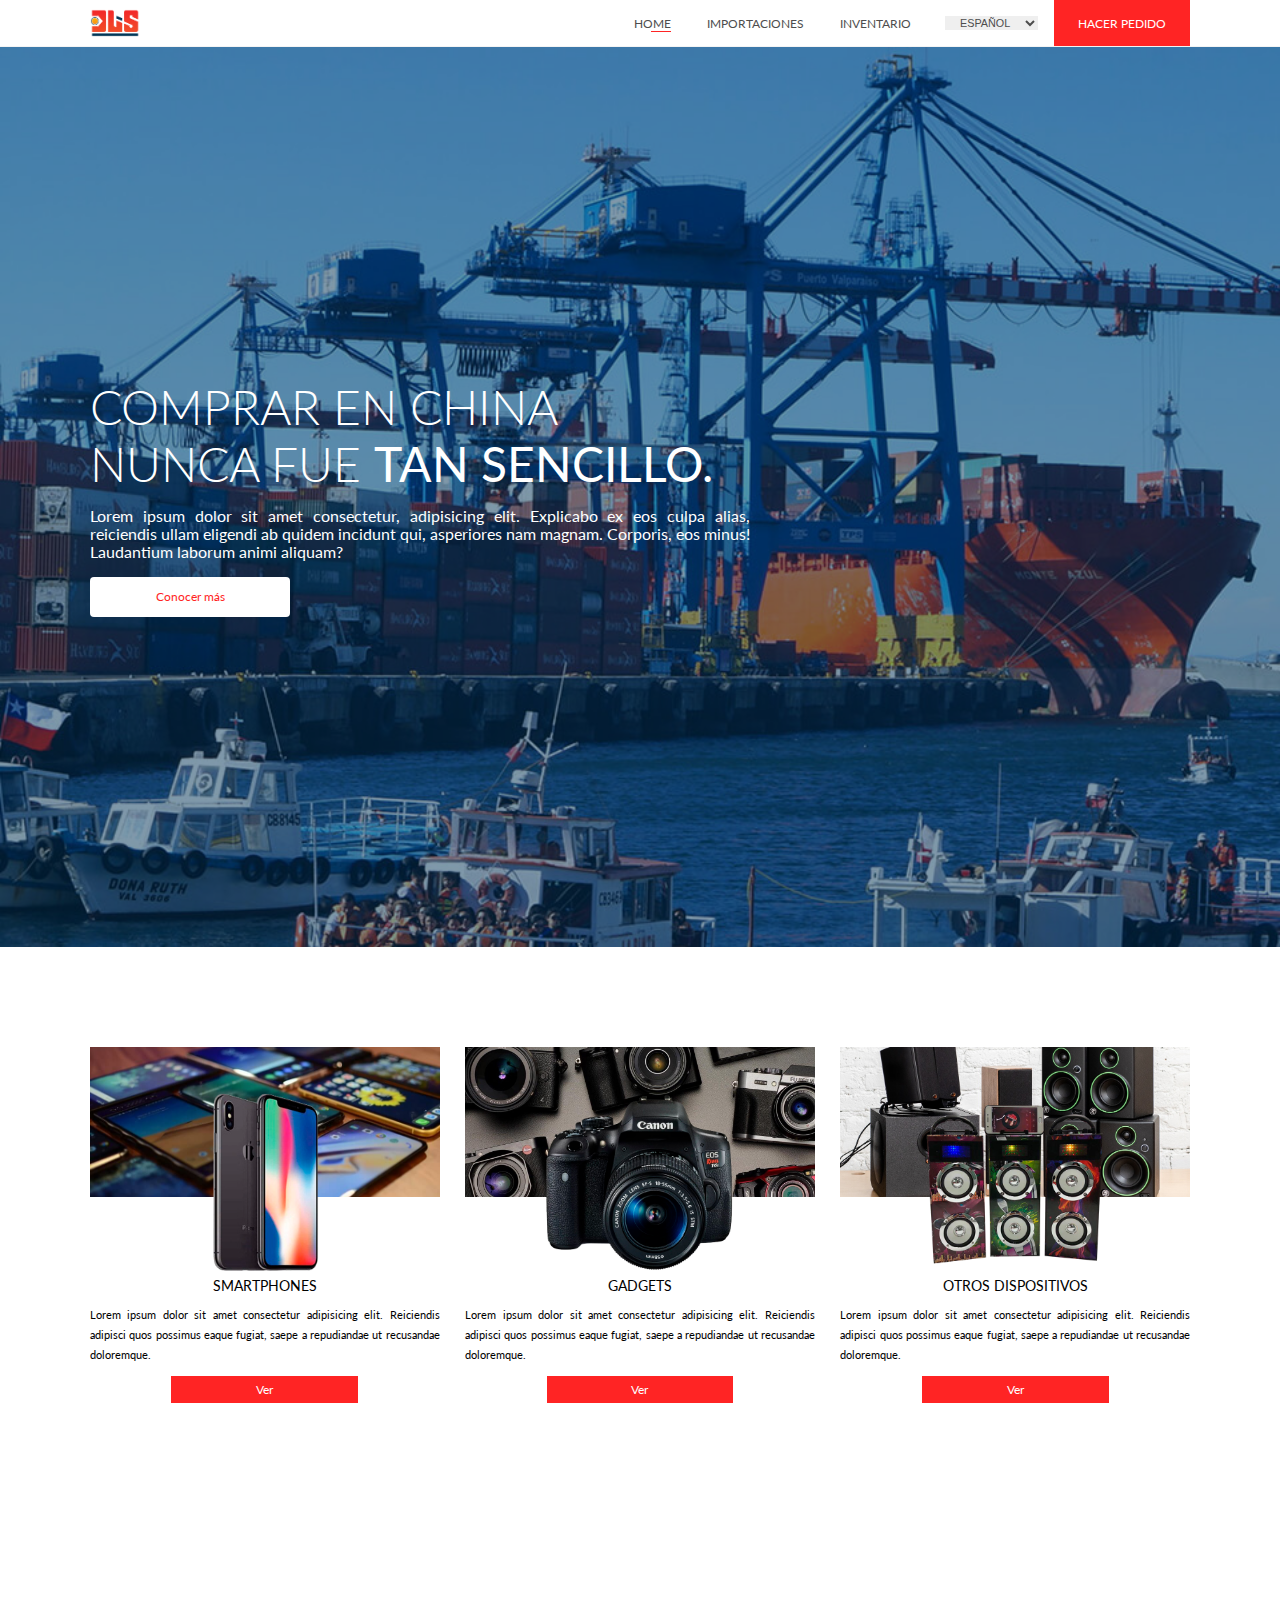
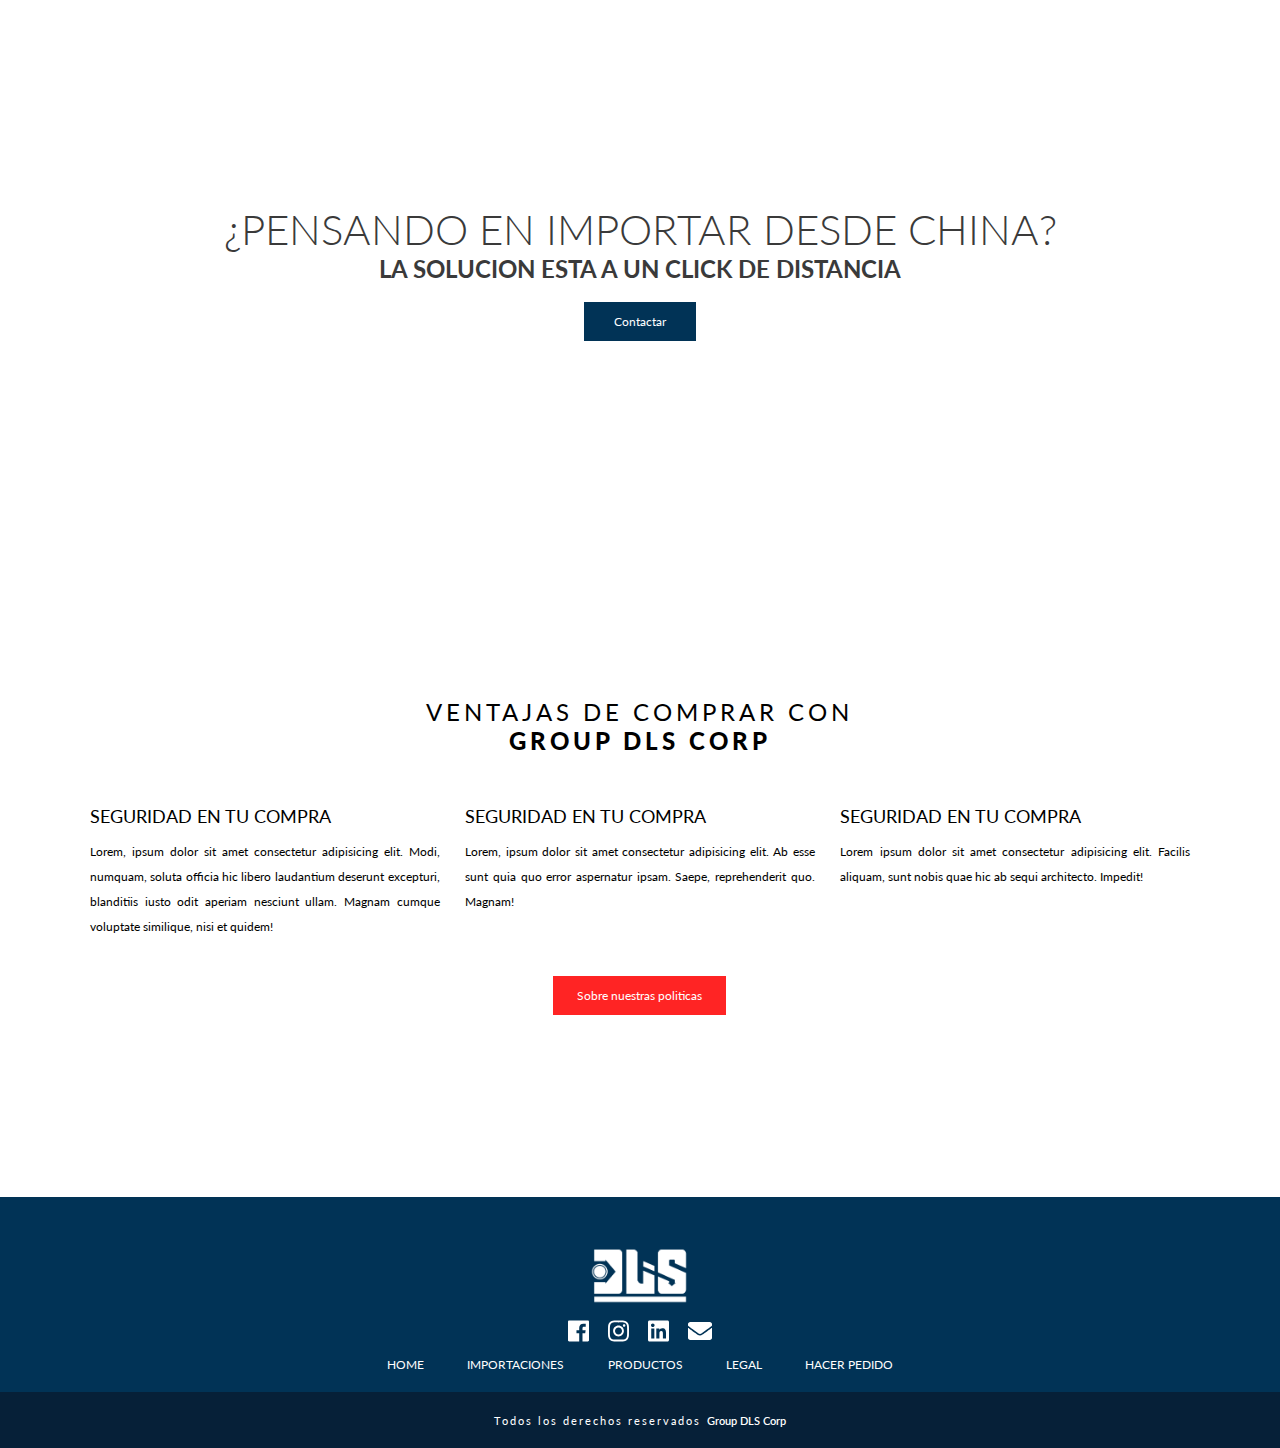
<file: index.html>
<!DOCTYPE html>
<html lang="es">
  <head>
    <meta charset="UTF-8"/>
    <meta name="viewport" content="width=device-width, initial-scale=1.0"/>
    <meta http-equiv="X-UA-Compatible" content="ie=edge"/>
    <link rel="stylesheet" href="css/style.css"/>
    <title>Group Dls Corp</title>
  </head>
  <body>
    <header>
      <div class="container">
        <div class="spc_header">
          <div class="logo"><a href="index.html"><img src="image/logo_dls_03.png" alt=""/></a></div>
          <div class="spc_menu">
            <div class="contrl_resnpnns">
              <div class="btn_responsiv active"><i class="fas fa-bars"></i></div>
              <div class="btn_close_menu_responssv"><i class="fas fa-times"></i></div>
            </div>
            <div class="menu"><a class="nrml active" href="index.html">home</a><a class="nrml" href="importaciones.html">importaciones</a><a class="nrml" href="productos.html">Inventario</a>
              <select>
                <option>Español</option>
                <option>Ingles</option>
              </select><a class="cll" href="pedido.html">hacer pedido</a>
            </div>
          </div>
        </div>
      </div>
    </header>
    <div class="spc_indxx">
      <div class="box_sliddrrr">
        <div class="slider">
          <div class="content_slider">
            <div class="container">
              <div class="titt">
                Comprar en China  <br>nunca fue <strong> tan sencillo. </strong></div>
              <div class="prev_txt">
                <p>Lorem ipsum dolor sit amet consectetur, adipisicing elit. Explicabo ex eos culpa alias, reiciendis ullam eligendi ab quidem incidunt qui, asperiores nam magnam. Corporis, eos minus! Laudantium laborum animi aliquam?</p>
              </div><a class="call_to_action_slider" href="#">Conocer más</a>
            </div>
          </div>
          <div class="imgg_sldrrr"><img src="image/gallery/china.jpg" alt=""/></div>
        </div>
        <div class="slider">
          <div class="content_slider">
            <div class="container">
              <div class="titt">
                Comprar en USA  <br>a un simple <strong> click </strong> de distancia.</div>
              <div class="prev_txt">
                <p>Lorem ipsum dolor sit amet consectetur, adipisicing elit. Explicabo ex eos culpa alias, reiciendis ullam eligendi ab quidem incidunt qui, asperiores nam magnam. Corporis, eos minus! Laudantium laborum animi aliquam?</p>
              </div><a class="call_to_action_slider" href="#">Conocer más</a>
            </div>
          </div>
          <div class="imgg_sldrrr"><img src="image/gallery/usa.jpg" alt=""/></div>
        </div>
        <div class="slider">
          <div class="content_slider">
            <div class="container">
              <div class="titt">Cobertura logística completa</div>
              <div class="prev_txt">
                <p>Lorem ipsum dolor sit amet consectetur, adipisicing elit. Explicabo ex eos culpa alias, reiciendis ullam eligendi ab quidem incidunt qui, asperiores nam magnam. Corporis, eos minus! Laudantium laborum animi aliquam?</p>
              </div><a class="call_to_action_slider" href="#">Conocer más</a>
            </div>
          </div>
          <div class="imgg_sldrrr"><img src="image/gallery/logistica.jpg" alt=""/></div>
        </div>
        <div class="slider">
          <div class="content_slider">
            <div class="container">
              <div class="titt">
                since 2011  <br><strong> 8 años de trayectoria </strong> nos respaldan</div>
              <div class="prev_txt">
                <p>Lorem ipsum dolor sit amet consectetur, adipisicing elit. Explicabo ex eos culpa alias, reiciendis ullam eligendi ab quidem incidunt qui, asperiores nam magnam. Corporis, eos minus! Laudantium laborum animi aliquam?</p>
              </div><a class="call_to_action_slider" href="#">Conocer más</a>
            </div>
          </div>
          <div class="imgg_sldrrr"><img src="image/gallery/trayectoria.jpg" alt=""/></div>
        </div>
      </div>
    </div>
    <section class="spc_catgg">
      <div class="container">
        <div class="sp_categorias">
          <div class="box_categoria">
            <div class="cntrl_immg">
              <div class="bg_categg"><img src="image/gallery/smartphones.jpg" alt=""/></div>
              <div class="prd_catg"><img src="image/gallery/smartphone.png" alt=""/></div>
            </div>
            <div class="contttn_catg">
              <div class="tiitt_ctg">Smartphones</div>
              <p>Lorem ipsum dolor sit amet consectetur adipisicing elit. Reiciendis adipisci quos possimus eaque fugiat, saepe a repudiandae ut recusandae doloremque.</p><a href="#">Ver</a>
            </div>
          </div>
          <div class="box_categoria">
            <div class="cntrl_immg">
              <div class="bg_categg"><img src="image/gallery/gadgets.jpg" alt=""/></div>
              <div class="prd_catg"><img src="image/gallery/camara.png" alt=""/></div>
            </div>
            <div class="contttn_catg">
              <div class="tiitt_ctg">Gadgets</div>
              <p>Lorem ipsum dolor sit amet consectetur adipisicing elit. Reiciendis adipisci quos possimus eaque fugiat, saepe a repudiandae ut recusandae doloremque.</p><a href="#">Ver</a>
            </div>
          </div>
          <div class="box_categoria">
            <div class="cntrl_immg">
              <div class="bg_categg"><img src="image/gallery/otros.jpg" alt=""/></div>
              <div class="prd_catg"><img src="image/gallery/speaker.png" alt=""/></div>
            </div>
            <div class="contttn_catg">
              <div class="tiitt_ctg">Otros Dispositivos</div>
              <p>Lorem ipsum dolor sit amet consectetur adipisicing elit. Reiciendis adipisci quos possimus eaque fugiat, saepe a repudiandae ut recusandae doloremque.</p><a href="#">Ver</a>
            </div>
          </div>
        </div>
      </div>
    </section>
    <section class="pallx">
      <div class="tiit_pllx">¿Pensando en importar desde china?</div>
      <h3>la solucion esta a un click de distancia</h3><a href="#">Contactar</a>
    </section>
    <section class="ventjss">
      <div class="container">
        <div class="spc_ventajas"> 
          <div class="tiit_ventajas">Ventajas de comprar con <span>Group dls corp</span></div>
          <div class="col_ventajas">
            <div class="sub_ttl_vntjs">Seguridad en tu compra</div>
            <p>Lorem, ipsum dolor sit amet consectetur adipisicing elit. Modi, numquam, soluta officia hic libero laudantium deserunt excepturi, blanditiis iusto odit aperiam nesciunt ullam. Magnam cumque voluptate similique, nisi et quidem!</p>
          </div>
          <div class="col_ventajas">
            <div class="sub_ttl_vntjs">Seguridad en tu compra</div>
            <p>Lorem, ipsum dolor sit amet consectetur adipisicing elit. Ab esse sunt quia quo error aspernatur ipsam. Saepe, reprehenderit quo. Magnam!</p>
          </div>
          <div class="col_ventajas">
            <div class="sub_ttl_vntjs">Seguridad en tu compra</div>
            <p>Lorem ipsum dolor sit amet consectetur adipisicing elit. Facilis aliquam, sunt nobis quae hic ab sequi architecto. Impedit!</p>
          </div>
          <div class="spc_btm_more"><a href="#">Sobre nuestras politicas</a></div>
        </div>
      </div>
    </section>
    <footer>
      <div class="footer">
        <div class="spc_logo_footer"><a href="index.html"><img src="image/logo_dls_04.png" alt=""/></a></div>
        <div class="reddss_footer"><a href="#"><i class="fab fa-facebook"></i></a><a href="#"><i class="fab fa-instagram"></i></a><a href="#"><i class="fab fa-linkedin"></i></a><a href="#"><i class="fas fa-envelope"></i></a></div>
        <div class="menu_footer"><a href="index.html">home</a><a href="importaciones.html">importaciones</a><a href="productos.html">Productos</a><a href="legal.html">Legal</a><a href="pedido.html">hacer pedido</a></div>
      </div>
      <div class="subb_footer">
        <p>Todos los derechos reservados<span>Group DLS Corp</span></p>
      </div>
    </footer>
    <script src="js/jquery.js"></script>
    <script src="js/all.js"></script>
    <script src="js/j_dls.js"></script>
  </body>
</html>
</file>
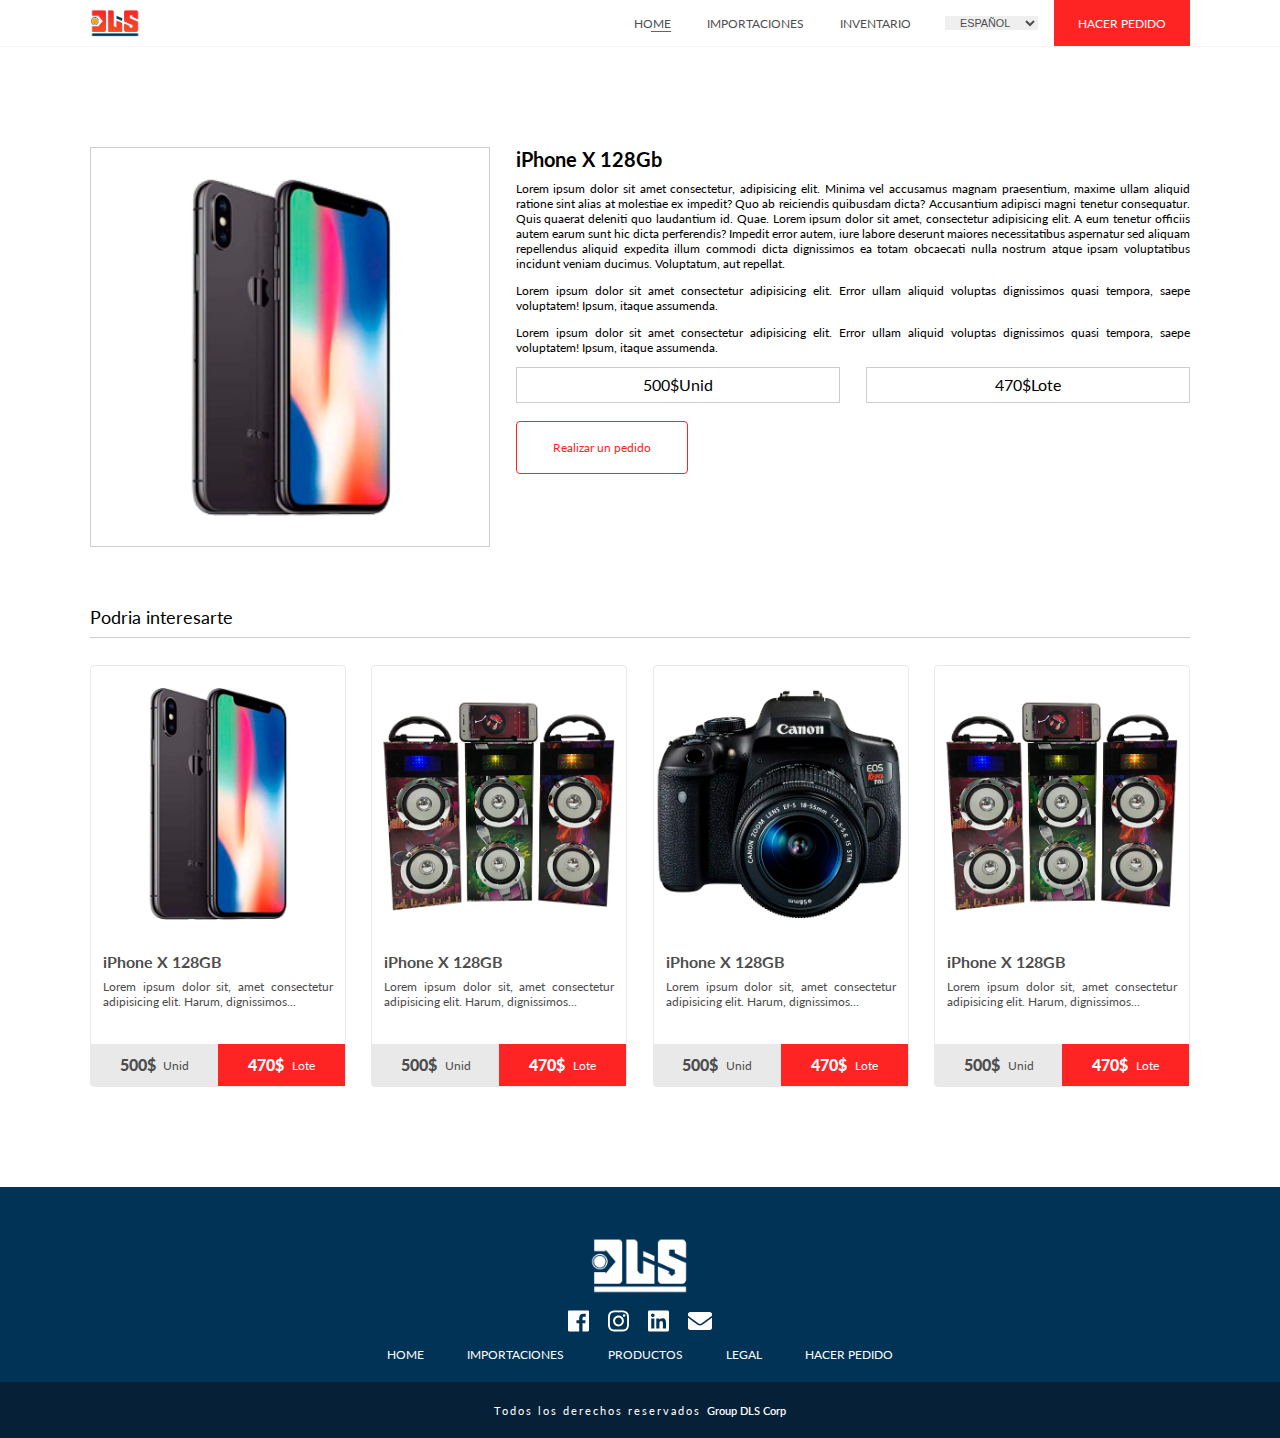
<file: detalle_producto.html>
<!DOCTYPE html>
<html lang="es">
  <head>
    <meta charset="UTF-8"/>
    <meta name="viewport" content="width=device-width, initial-scale=1.0"/>
    <meta http-equiv="X-UA-Compatible" content="ie=edge"/>
    <link rel="stylesheet" href="css/style.css"/>
    <title>Group Dls Corp</title>
  </head>
  <body>
    <header>
      <div class="container">
        <div class="spc_header">
          <div class="logo"><a href="index.html"><img src="image/logo_dls_03.png" alt=""/></a></div>
          <div class="spc_menu">
            <div class="contrl_resnpnns">
              <div class="btn_responsiv active"><i class="fas fa-bars"></i></div>
              <div class="btn_close_menu_responssv"><i class="fas fa-times"></i></div>
            </div>
            <div class="menu"><a class="nrml active" href="index.html">home</a><a class="nrml" href="importaciones.html">importaciones</a><a class="nrml" href="productos.html">Inventario</a>
              <select>
                <option>Español</option>
                <option>Ingles</option>
              </select><a class="cll" href="pedido.html">hacer pedido</a>
            </div>
          </div>
        </div>
      </div>
    </header>
    <section class="detalle_product">
      <div class="container">
        <div class="spc_detalle_prdct">
          <div class="img_producto"><img src="image/gallery/smartphone.png" alt=""/></div>
          <div class="descrip_prodct">
            <h1>iPhone X 128Gb</h1>
            <p>Lorem ipsum dolor sit amet consectetur, adipisicing elit. Minima vel accusamus magnam praesentium, maxime ullam aliquid ratione sint alias at molestiae ex impedit? Quo ab reiciendis quibusdam dicta? Accusantium adipisci magni tenetur consequatur. Quis quaerat deleniti quo laudantium id. Quae. Lorem ipsum dolor sit amet, consectetur adipisicing elit. A eum tenetur officiis autem earum sunt hic dicta perferendis? Impedit error autem, iure labore deserunt maiores necessitatibus aspernatur sed aliquam repellendus aliquid expedita illum commodi dicta dignissimos ea totam obcaecati nulla nostrum atque ipsam voluptatibus incidunt veniam ducimus. Voluptatum, aut repellat.</p>
            <p>Lorem ipsum dolor sit amet consectetur adipisicing elit. Error ullam aliquid voluptas dignissimos quasi tempora, saepe voluptatem! Ipsum, itaque assumenda.</p>
            <p>Lorem ipsum dolor sit amet consectetur adipisicing elit. Error ullam aliquid voluptas dignissimos quasi tempora, saepe voluptatem! Ipsum, itaque assumenda.</p>
            <div class="spc_price">
              <div class="unidd_detalle">
                <div class="monto_detalle">500$</div><span>Unid</span>
              </div>
              <div class="lote_detalle">
                <div class="monto_detalle">470$</div><span>Lote</span>
              </div>
            </div>
            <div class="spc_pedido"><a href="pedido.html">Realizar un pedido</a></div>
          </div>
        </div>
        <div class="spc_relacionados">
          <div class="tiit_e">Podria interesarte</div>
          <div class="list_prcdc_relacionados"><a class="box_prodct" href="detalle_producto.html">
              <div class="top_prd">
                <div class="img_prd"><img src="image/gallery/smartphone.png" alt=""/></div>
                <div class="descrpt_prdct">
                  <h4>iPhone X 128GB</h4>
                  <p>Lorem ipsum dolor sit, amet consectetur adipisicing elit. Harum, dignissimos...</p>
                </div>
              </div>
              <div class="prce">
                <div class="unidd">
                  <div class="monto">500$</div><span>Unid</span>
                </div>
                <div class="lote">
                  <div class="monto">470$</div><span>Lote</span>
                </div>
              </div></a><a class="box_prodct" href="detalle_producto.html">
              <div class="top_prd">
                <div class="img_prd"><img src="image/gallery/speaker.png" alt=""/></div>
                <div class="descrpt_prdct">
                  <h4>iPhone X 128GB</h4>
                  <p>Lorem ipsum dolor sit, amet consectetur adipisicing elit. Harum, dignissimos...</p>
                </div>
              </div>
              <div class="prce">
                <div class="unidd">
                  <div class="monto">500$</div><span>Unid</span>
                </div>
                <div class="lote">
                  <div class="monto">470$</div><span>Lote</span>
                </div>
              </div></a><a class="box_prodct" href="detalle_producto.html">
              <div class="top_prd">
                <div class="img_prd"><img src="image/gallery/camara.png" alt=""/></div>
                <div class="descrpt_prdct">
                  <h4>iPhone X 128GB</h4>
                  <p>Lorem ipsum dolor sit, amet consectetur adipisicing elit. Harum, dignissimos...</p>
                </div>
              </div>
              <div class="prce">
                <div class="unidd">
                  <div class="monto">500$</div><span>Unid</span>
                </div>
                <div class="lote">
                  <div class="monto">470$</div><span>Lote</span>
                </div>
              </div></a><a class="box_prodct" href="detalle_producto.html">
              <div class="top_prd">
                <div class="img_prd"><img src="image/gallery/speaker.png" alt=""/></div>
                <div class="descrpt_prdct">
                  <h4>iPhone X 128GB</h4>
                  <p>Lorem ipsum dolor sit, amet consectetur adipisicing elit. Harum, dignissimos...</p>
                </div>
              </div>
              <div class="prce">
                <div class="unidd">
                  <div class="monto">500$</div><span>Unid</span>
                </div>
                <div class="lote">
                  <div class="monto">470$</div><span>Lote</span>
                </div>
              </div></a></div>
        </div>
      </div>
    </section>
    <footer>
      <div class="footer">
        <div class="spc_logo_footer"><a href="index.html"><img src="image/logo_dls_04.png" alt=""/></a></div>
        <div class="reddss_footer"><a href="#"><i class="fab fa-facebook"></i></a><a href="#"><i class="fab fa-instagram"></i></a><a href="#"><i class="fab fa-linkedin"></i></a><a href="#"><i class="fas fa-envelope"></i></a></div>
        <div class="menu_footer"><a href="index.html">home</a><a href="importaciones.html">importaciones</a><a href="productos.html">Productos</a><a href="legal.html">Legal</a><a href="pedido.html">hacer pedido</a></div>
      </div>
      <div class="subb_footer">
        <p>Todos los derechos reservados<span>Group DLS Corp</span></p>
      </div>
    </footer>
    <script src="js/jquery.js"></script>
    <script src="js/all.js"></script>
    <script src="js/j_dls.js"></script>
  </body>
</html>
</file>
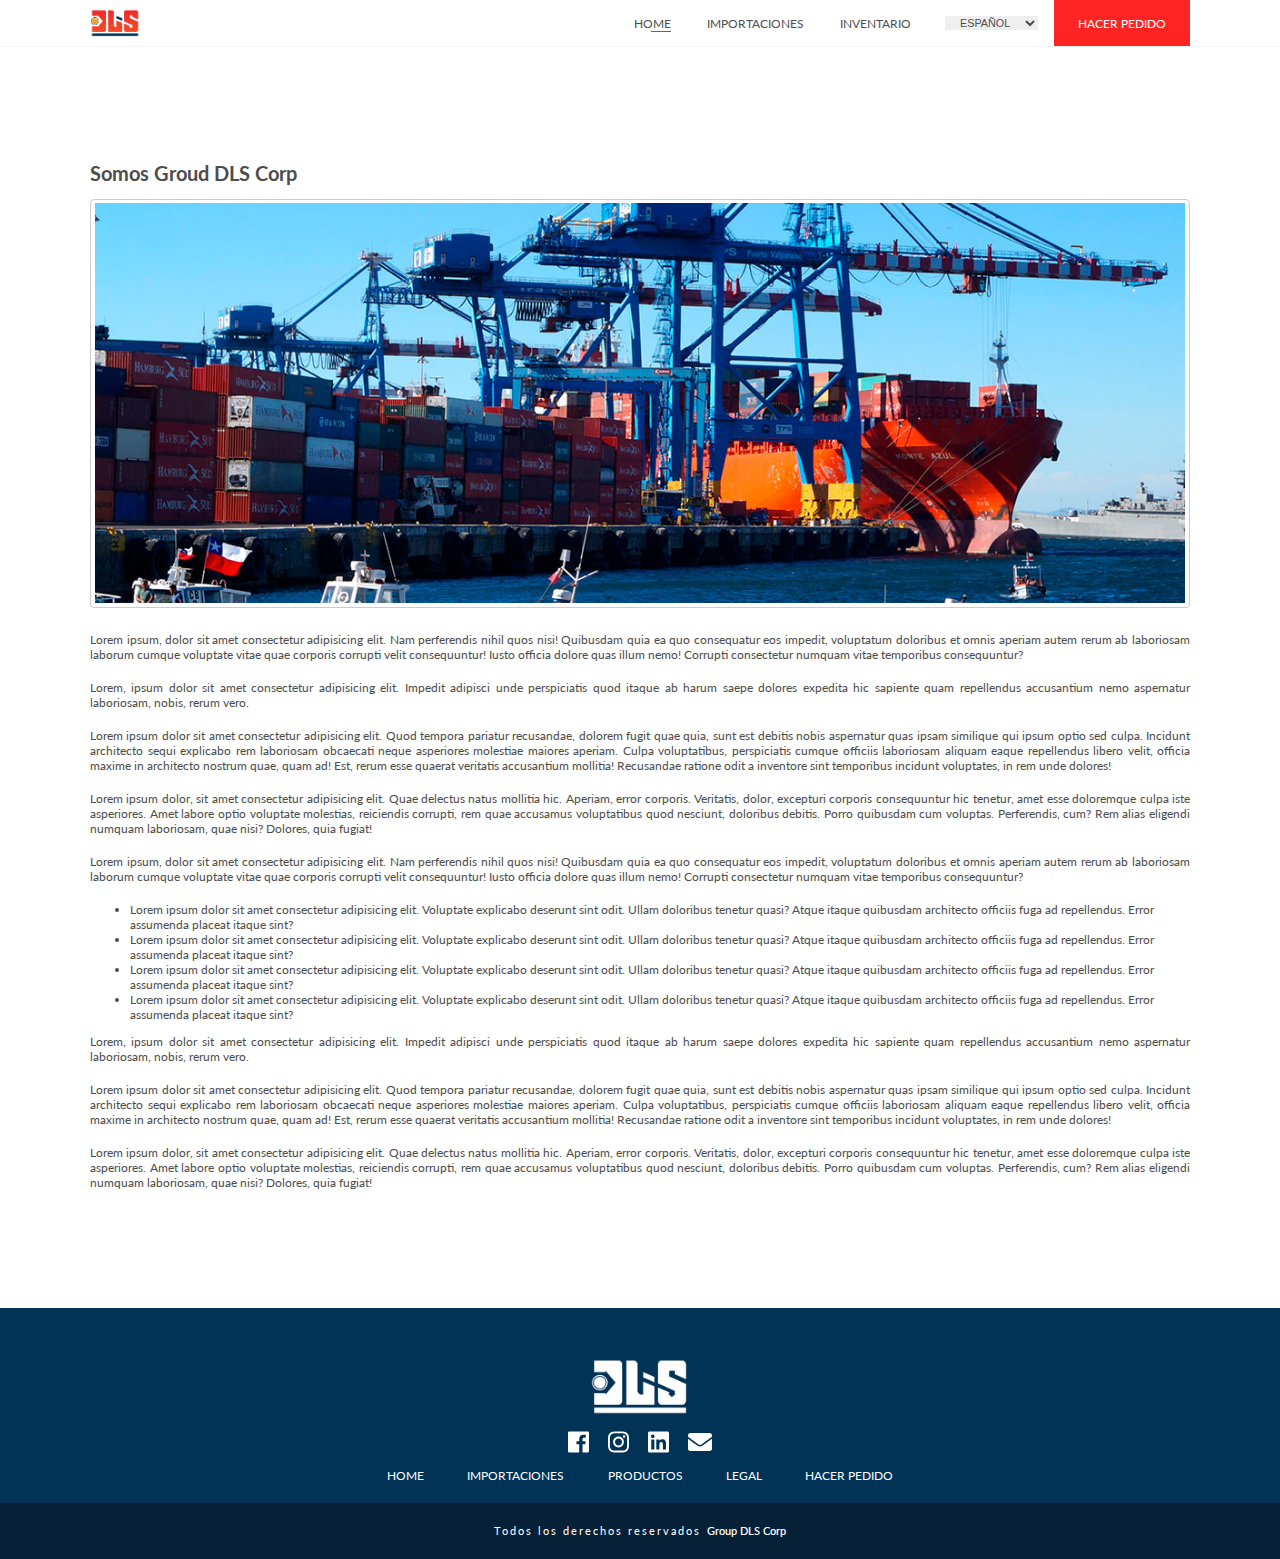
<file: importaciones.html>
<!DOCTYPE html>
<html lang="es">
  <head>
    <meta charset="UTF-8"/>
    <meta name="viewport" content="width=device-width, initial-scale=1.0"/>
    <meta http-equiv="X-UA-Compatible" content="ie=edge"/>
    <link rel="stylesheet" href="css/style.css"/>
    <title>Group Dls Corp</title>
  </head>
  <body>
    <header>
      <div class="container">
        <div class="spc_header">
          <div class="logo"><a href="index.html"><img src="image/logo_dls_03.png" alt=""/></a></div>
          <div class="spc_menu">
            <div class="contrl_resnpnns">
              <div class="btn_responsiv active"><i class="fas fa-bars"></i></div>
              <div class="btn_close_menu_responssv"><i class="fas fa-times"></i></div>
            </div>
            <div class="menu"><a class="nrml active" href="index.html">home</a><a class="nrml" href="importaciones.html">importaciones</a><a class="nrml" href="productos.html">Inventario</a>
              <select>
                <option>Español</option>
                <option>Ingles</option>
              </select><a class="cll" href="pedido.html">hacer pedido</a>
            </div>
          </div>
        </div>
      </div>
    </header>
    <section class="importaciones">
      <div class="container">
        <div class="spc_imports_inf">
          <h1>Somos Groud DLS Corp</h1>
          <div class="box_img1"><img src="image/bg_general.jpg" alt=""/></div>
          <p>Lorem ipsum, dolor sit amet consectetur adipisicing elit. Nam perferendis nihil quos nisi! Quibusdam quia ea quo consequatur eos impedit, voluptatum doloribus et omnis aperiam autem rerum ab laboriosam laborum cumque voluptate vitae quae corporis corrupti velit consequuntur! Iusto officia dolore quas illum nemo! Corrupti consectetur numquam vitae temporibus consequuntur?</p>
          <p>Lorem, ipsum dolor sit amet consectetur adipisicing elit. Impedit adipisci unde perspiciatis quod itaque ab harum saepe dolores expedita hic sapiente quam repellendus accusantium nemo aspernatur laboriosam, nobis, rerum vero.</p>
          <p>Lorem ipsum dolor sit amet consectetur adipisicing elit. Quod tempora pariatur recusandae, dolorem fugit quae quia, sunt est debitis nobis aspernatur quas ipsam similique qui ipsum optio sed culpa. Incidunt architecto sequi explicabo rem laboriosam obcaecati neque asperiores molestiae maiores aperiam. Culpa voluptatibus, perspiciatis cumque officiis laboriosam aliquam eaque repellendus libero velit, officia maxime in architecto nostrum quae, quam ad! Est, rerum esse quaerat veritatis accusantium mollitia! Recusandae ratione odit a inventore sint temporibus incidunt voluptates, in rem unde dolores!</p>
          <p>Lorem ipsum dolor, sit amet consectetur adipisicing elit. Quae delectus natus mollitia hic. Aperiam, error corporis. Veritatis, dolor, excepturi corporis consequuntur hic tenetur, amet esse doloremque culpa iste asperiores. Amet labore optio voluptate molestias, reiciendis corrupti, rem quae accusamus voluptatibus quod nesciunt, doloribus debitis. Porro quibusdam cum voluptas. Perferendis, cum? Rem alias eligendi numquam laboriosam, quae nisi? Dolores, quia fugiat!</p>
          <p>Lorem ipsum, dolor sit amet consectetur adipisicing elit. Nam perferendis nihil quos nisi! Quibusdam quia ea quo consequatur eos impedit, voluptatum doloribus et omnis aperiam autem rerum ab laboriosam laborum cumque voluptate vitae quae corporis corrupti velit consequuntur! Iusto officia dolore quas illum nemo! Corrupti consectetur numquam vitae temporibus consequuntur?</p>
          <ul>
            <li>Lorem ipsum dolor sit amet consectetur adipisicing elit. Voluptate explicabo deserunt sint odit. Ullam doloribus tenetur quasi? Atque itaque quibusdam architecto officiis fuga ad repellendus. Error assumenda placeat itaque sint?</li>
            <li>Lorem ipsum dolor sit amet consectetur adipisicing elit. Voluptate explicabo deserunt sint odit. Ullam doloribus tenetur quasi? Atque itaque quibusdam architecto officiis fuga ad repellendus. Error assumenda placeat itaque sint?</li>
            <li>Lorem ipsum dolor sit amet consectetur adipisicing elit. Voluptate explicabo deserunt sint odit. Ullam doloribus tenetur quasi? Atque itaque quibusdam architecto officiis fuga ad repellendus. Error assumenda placeat itaque sint?</li>
            <li>Lorem ipsum dolor sit amet consectetur adipisicing elit. Voluptate explicabo deserunt sint odit. Ullam doloribus tenetur quasi? Atque itaque quibusdam architecto officiis fuga ad repellendus. Error assumenda placeat itaque sint?</li>
          </ul>
          <p>Lorem, ipsum dolor sit amet consectetur adipisicing elit. Impedit adipisci unde perspiciatis quod itaque ab harum saepe dolores expedita hic sapiente quam repellendus accusantium nemo aspernatur laboriosam, nobis, rerum vero.</p>
          <p>Lorem ipsum dolor sit amet consectetur adipisicing elit. Quod tempora pariatur recusandae, dolorem fugit quae quia, sunt est debitis nobis aspernatur quas ipsam similique qui ipsum optio sed culpa. Incidunt architecto sequi explicabo rem laboriosam obcaecati neque asperiores molestiae maiores aperiam. Culpa voluptatibus, perspiciatis cumque officiis laboriosam aliquam eaque repellendus libero velit, officia maxime in architecto nostrum quae, quam ad! Est, rerum esse quaerat veritatis accusantium mollitia! Recusandae ratione odit a inventore sint temporibus incidunt voluptates, in rem unde dolores!</p>
          <p>Lorem ipsum dolor, sit amet consectetur adipisicing elit. Quae delectus natus mollitia hic. Aperiam, error corporis. Veritatis, dolor, excepturi corporis consequuntur hic tenetur, amet esse doloremque culpa iste asperiores. Amet labore optio voluptate molestias, reiciendis corrupti, rem quae accusamus voluptatibus quod nesciunt, doloribus debitis. Porro quibusdam cum voluptas. Perferendis, cum? Rem alias eligendi numquam laboriosam, quae nisi? Dolores, quia fugiat!</p>
        </div>
      </div>
    </section>
    <footer>
      <div class="footer">
        <div class="spc_logo_footer"><a href="index.html"><img src="image/logo_dls_04.png" alt=""/></a></div>
        <div class="reddss_footer"><a href="#"><i class="fab fa-facebook"></i></a><a href="#"><i class="fab fa-instagram"></i></a><a href="#"><i class="fab fa-linkedin"></i></a><a href="#"><i class="fas fa-envelope"></i></a></div>
        <div class="menu_footer"><a href="index.html">home</a><a href="importaciones.html">importaciones</a><a href="productos.html">Productos</a><a href="legal.html">Legal</a><a href="pedido.html">hacer pedido</a></div>
      </div>
      <div class="subb_footer">
        <p>Todos los derechos reservados<span>Group DLS Corp</span></p>
      </div>
    </footer>
    <script src="js/jquery.js"></script>
    <script src="js/all.js"></script>
    <script src="js/j_dls.js"></script>
  </body>
</html>
</file>
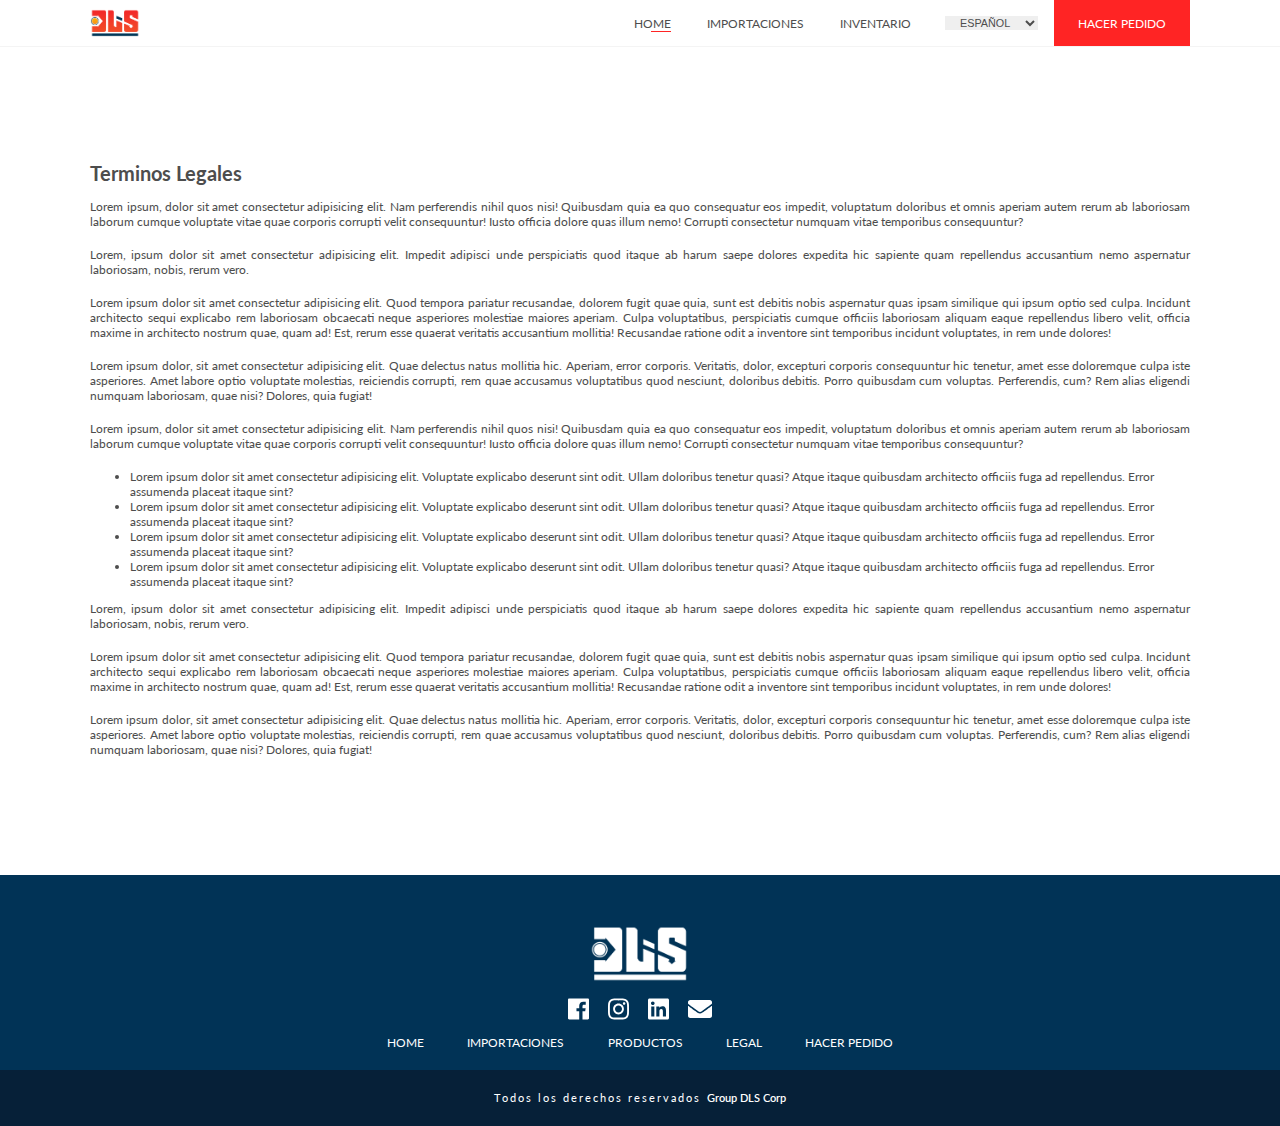
<file: legal.html>
<!DOCTYPE html>
<html lang="es">
  <head>
    <meta charset="UTF-8"/>
    <meta name="viewport" content="width=device-width, initial-scale=1.0"/>
    <meta http-equiv="X-UA-Compatible" content="ie=edge"/>
    <link rel="stylesheet" href="css/style.css"/>
    <title>Group Dls Corp</title>
  </head>
  <body>
    <header>
      <div class="container">
        <div class="spc_header">
          <div class="logo"><a href="index.html"><img src="image/logo_dls_03.png" alt=""/></a></div>
          <div class="spc_menu">
            <div class="contrl_resnpnns">
              <div class="btn_responsiv active"><i class="fas fa-bars"></i></div>
              <div class="btn_close_menu_responssv"><i class="fas fa-times"></i></div>
            </div>
            <div class="menu"><a class="nrml active" href="index.html">home</a><a class="nrml" href="importaciones.html">importaciones</a><a class="nrml" href="productos.html">Inventario</a>
              <select>
                <option>Español</option>
                <option>Ingles</option>
              </select><a class="cll" href="pedido.html">hacer pedido</a>
            </div>
          </div>
        </div>
      </div>
    </header>
    <section class="importaciones">
      <div class="container">
        <div class="spc_imports_inf">
          <h1>Terminos Legales</h1>
          <p>Lorem ipsum, dolor sit amet consectetur adipisicing elit. Nam perferendis nihil quos nisi! Quibusdam quia ea quo consequatur eos impedit, voluptatum doloribus et omnis aperiam autem rerum ab laboriosam laborum cumque voluptate vitae quae corporis corrupti velit consequuntur! Iusto officia dolore quas illum nemo! Corrupti consectetur numquam vitae temporibus consequuntur?</p>
          <p>Lorem, ipsum dolor sit amet consectetur adipisicing elit. Impedit adipisci unde perspiciatis quod itaque ab harum saepe dolores expedita hic sapiente quam repellendus accusantium nemo aspernatur laboriosam, nobis, rerum vero.</p>
          <p>Lorem ipsum dolor sit amet consectetur adipisicing elit. Quod tempora pariatur recusandae, dolorem fugit quae quia, sunt est debitis nobis aspernatur quas ipsam similique qui ipsum optio sed culpa. Incidunt architecto sequi explicabo rem laboriosam obcaecati neque asperiores molestiae maiores aperiam. Culpa voluptatibus, perspiciatis cumque officiis laboriosam aliquam eaque repellendus libero velit, officia maxime in architecto nostrum quae, quam ad! Est, rerum esse quaerat veritatis accusantium mollitia! Recusandae ratione odit a inventore sint temporibus incidunt voluptates, in rem unde dolores!</p>
          <p>Lorem ipsum dolor, sit amet consectetur adipisicing elit. Quae delectus natus mollitia hic. Aperiam, error corporis. Veritatis, dolor, excepturi corporis consequuntur hic tenetur, amet esse doloremque culpa iste asperiores. Amet labore optio voluptate molestias, reiciendis corrupti, rem quae accusamus voluptatibus quod nesciunt, doloribus debitis. Porro quibusdam cum voluptas. Perferendis, cum? Rem alias eligendi numquam laboriosam, quae nisi? Dolores, quia fugiat!</p>
          <p>Lorem ipsum, dolor sit amet consectetur adipisicing elit. Nam perferendis nihil quos nisi! Quibusdam quia ea quo consequatur eos impedit, voluptatum doloribus et omnis aperiam autem rerum ab laboriosam laborum cumque voluptate vitae quae corporis corrupti velit consequuntur! Iusto officia dolore quas illum nemo! Corrupti consectetur numquam vitae temporibus consequuntur?</p>
          <ul>
            <li>Lorem ipsum dolor sit amet consectetur adipisicing elit. Voluptate explicabo deserunt sint odit. Ullam doloribus tenetur quasi? Atque itaque quibusdam architecto officiis fuga ad repellendus. Error assumenda placeat itaque sint?</li>
            <li>Lorem ipsum dolor sit amet consectetur adipisicing elit. Voluptate explicabo deserunt sint odit. Ullam doloribus tenetur quasi? Atque itaque quibusdam architecto officiis fuga ad repellendus. Error assumenda placeat itaque sint?</li>
            <li>Lorem ipsum dolor sit amet consectetur adipisicing elit. Voluptate explicabo deserunt sint odit. Ullam doloribus tenetur quasi? Atque itaque quibusdam architecto officiis fuga ad repellendus. Error assumenda placeat itaque sint?</li>
            <li>Lorem ipsum dolor sit amet consectetur adipisicing elit. Voluptate explicabo deserunt sint odit. Ullam doloribus tenetur quasi? Atque itaque quibusdam architecto officiis fuga ad repellendus. Error assumenda placeat itaque sint?</li>
          </ul>
          <p>Lorem, ipsum dolor sit amet consectetur adipisicing elit. Impedit adipisci unde perspiciatis quod itaque ab harum saepe dolores expedita hic sapiente quam repellendus accusantium nemo aspernatur laboriosam, nobis, rerum vero.</p>
          <p>Lorem ipsum dolor sit amet consectetur adipisicing elit. Quod tempora pariatur recusandae, dolorem fugit quae quia, sunt est debitis nobis aspernatur quas ipsam similique qui ipsum optio sed culpa. Incidunt architecto sequi explicabo rem laboriosam obcaecati neque asperiores molestiae maiores aperiam. Culpa voluptatibus, perspiciatis cumque officiis laboriosam aliquam eaque repellendus libero velit, officia maxime in architecto nostrum quae, quam ad! Est, rerum esse quaerat veritatis accusantium mollitia! Recusandae ratione odit a inventore sint temporibus incidunt voluptates, in rem unde dolores!</p>
          <p>Lorem ipsum dolor, sit amet consectetur adipisicing elit. Quae delectus natus mollitia hic. Aperiam, error corporis. Veritatis, dolor, excepturi corporis consequuntur hic tenetur, amet esse doloremque culpa iste asperiores. Amet labore optio voluptate molestias, reiciendis corrupti, rem quae accusamus voluptatibus quod nesciunt, doloribus debitis. Porro quibusdam cum voluptas. Perferendis, cum? Rem alias eligendi numquam laboriosam, quae nisi? Dolores, quia fugiat!</p>
        </div>
      </div>
    </section>
    <footer>
      <div class="footer">
        <div class="spc_logo_footer"><a href="index.html"><img src="image/logo_dls_04.png" alt=""/></a></div>
        <div class="reddss_footer"><a href="#"><i class="fab fa-facebook"></i></a><a href="#"><i class="fab fa-instagram"></i></a><a href="#"><i class="fab fa-linkedin"></i></a><a href="#"><i class="fas fa-envelope"></i></a></div>
        <div class="menu_footer"><a href="index.html">home</a><a href="importaciones.html">importaciones</a><a href="productos.html">Productos</a><a href="legal.html">Legal</a><a href="pedido.html">hacer pedido</a></div>
      </div>
      <div class="subb_footer">
        <p>Todos los derechos reservados<span>Group DLS Corp</span></p>
      </div>
    </footer>
    <script src="js/jquery.js"></script>
    <script src="js/all.js"></script>
    <script src="js/j_dls.js"></script>
  </body>
</html>
</file>
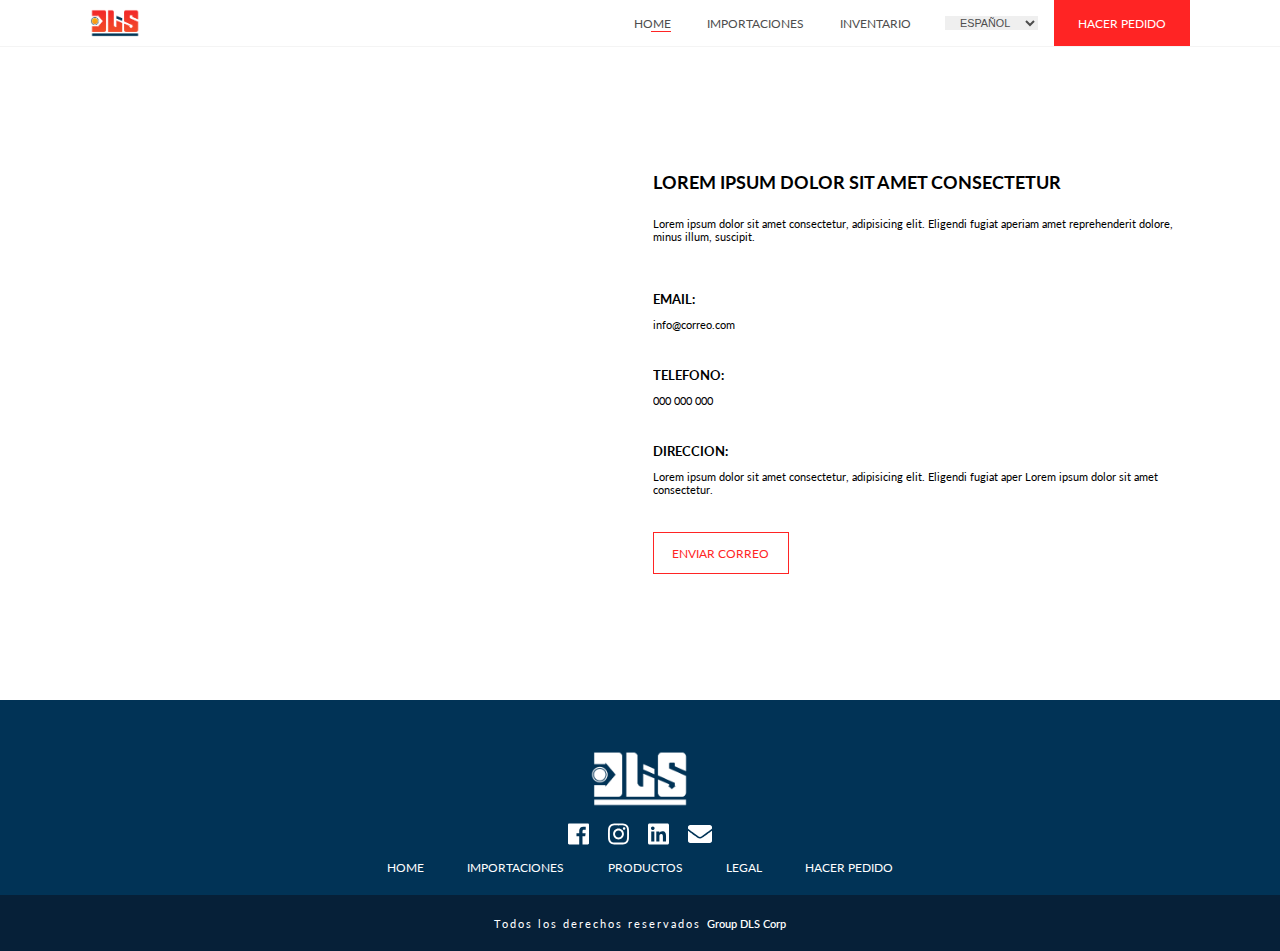
<file: pedido.html>
<!DOCTYPE html>
<html lang="es">
  <head>
    <meta charset="UTF-8"/>
    <meta name="viewport" content="width=device-width, initial-scale=1.0"/>
    <meta http-equiv="X-UA-Compatible" content="ie=edge"/>
    <link rel="stylesheet" href="css/style.css"/>
    <title>Group Dls Corp</title>
  </head>
  <body>
    <header>
      <div class="container">
        <div class="spc_header">
          <div class="logo"><a href="index.html"><img src="image/logo_dls_03.png" alt=""/></a></div>
          <div class="spc_menu">
            <div class="contrl_resnpnns">
              <div class="btn_responsiv active"><i class="fas fa-bars"></i></div>
              <div class="btn_close_menu_responssv"><i class="fas fa-times"></i></div>
            </div>
            <div class="menu"><a class="nrml active" href="index.html">home</a><a class="nrml" href="importaciones.html">importaciones</a><a class="nrml" href="productos.html">Inventario</a>
              <select>
                <option>Español</option>
                <option>Ingles</option>
              </select><a class="cll" href="pedido.html">hacer pedido</a>
            </div>
          </div>
        </div>
      </div>
    </header>
    <section class="imports">
      <div class="container">
        <div class="spc_importaciones">
          <div class="formss">
            <iframe src="https://www.google.com/maps/embed?pb=!1m14!1m12!1m3!1d15813.09345245279!2d-72.2332894802246!3d7.76080645000001!2m3!1f0!2f0!3f0!3m2!1i1024!2i768!4f13.1!5e0!3m2!1ses!2sve!4v1564087384721!5m2!1ses!2sve" width="600" height="450" frameborder="0" style="border:0" allowfullscreen=""></iframe>
          </div>
          <div class="contennt_contacttt">
            <div class="line_info_top_conccct">
              <h4>Lorem ipsum dolor sit amet consectetur</h4>
              <p>Lorem ipsum dolor sit amet consectetur, adipisicing elit. Eligendi fugiat aperiam amet reprehenderit dolore, minus illum, suscipit.</p>
            </div>
            <div class="line_info_contacttt">
              <h5>email:</h5>
              <P>info@correo.com</P>
            </div>
            <div class="line_info_contacttt">
              <h5>telefono:</h5>
              <P>000 000 000</P>
            </div>
            <div class="line_info_contacttt">
              <h5>direccion:</h5>
              <P>Lorem ipsum dolor sit amet consectetur, adipisicing elit. Eligendi fugiat aper Lorem ipsum dolor sit amet consectetur.</P>
            </div>
            <div class="spc_btmmm_formmm">
              <div class="btm_formmmmm">
                <div class="cover_linkkksss"><span> <i class="fas fa-arrow-right"></i></span><span>Enviar Correo</span></div>
              </div>
            </div>
            <div class="ventana_formmmm">
              <form>
                <div class="btm_close_vntnt"><i class="fas fa-times"></i></div>
                <div class="line_inptt">
                  <label>Nombre</label>
                  <input type="text" name=""/>
                </div>
                <div class="line_inptt">
                  <label>Email</label>
                  <input type="text" name=""/>
                </div>
                <div class="line_inptt">
                  <label>Asunto</label>
                  <input type="text" name=""/>
                </div>
                <div class="line_inptt">
                  <label>Mensaje</label>
                  <textarea name="" cols="30" rows="10"></textarea>
                </div>
                <div class="sspppsss_legal">
                  <input type="checkbox" name=""/>
                  <label>He leido y acepto las condiciones.</label>
                </div>
                <div class="spc_buttt">
                  <button type="submit">Enviar</button>
                </div>
              </form>
            </div>
          </div>
        </div>
      </div>
    </section>
    <footer>
      <div class="footer">
        <div class="spc_logo_footer"><a href="index.html"><img src="image/logo_dls_04.png" alt=""/></a></div>
        <div class="reddss_footer"><a href="#"><i class="fab fa-facebook"></i></a><a href="#"><i class="fab fa-instagram"></i></a><a href="#"><i class="fab fa-linkedin"></i></a><a href="#"><i class="fas fa-envelope"></i></a></div>
        <div class="menu_footer"><a href="index.html">home</a><a href="importaciones.html">importaciones</a><a href="productos.html">Productos</a><a href="legal.html">Legal</a><a href="pedido.html">hacer pedido</a></div>
      </div>
      <div class="subb_footer">
        <p>Todos los derechos reservados<span>Group DLS Corp</span></p>
      </div>
    </footer>
    <script src="js/jquery.js"></script>
    <script src="js/all.js"></script>
    <script src="js/j_dls.js"></script>
  </body>
</html>
</file>
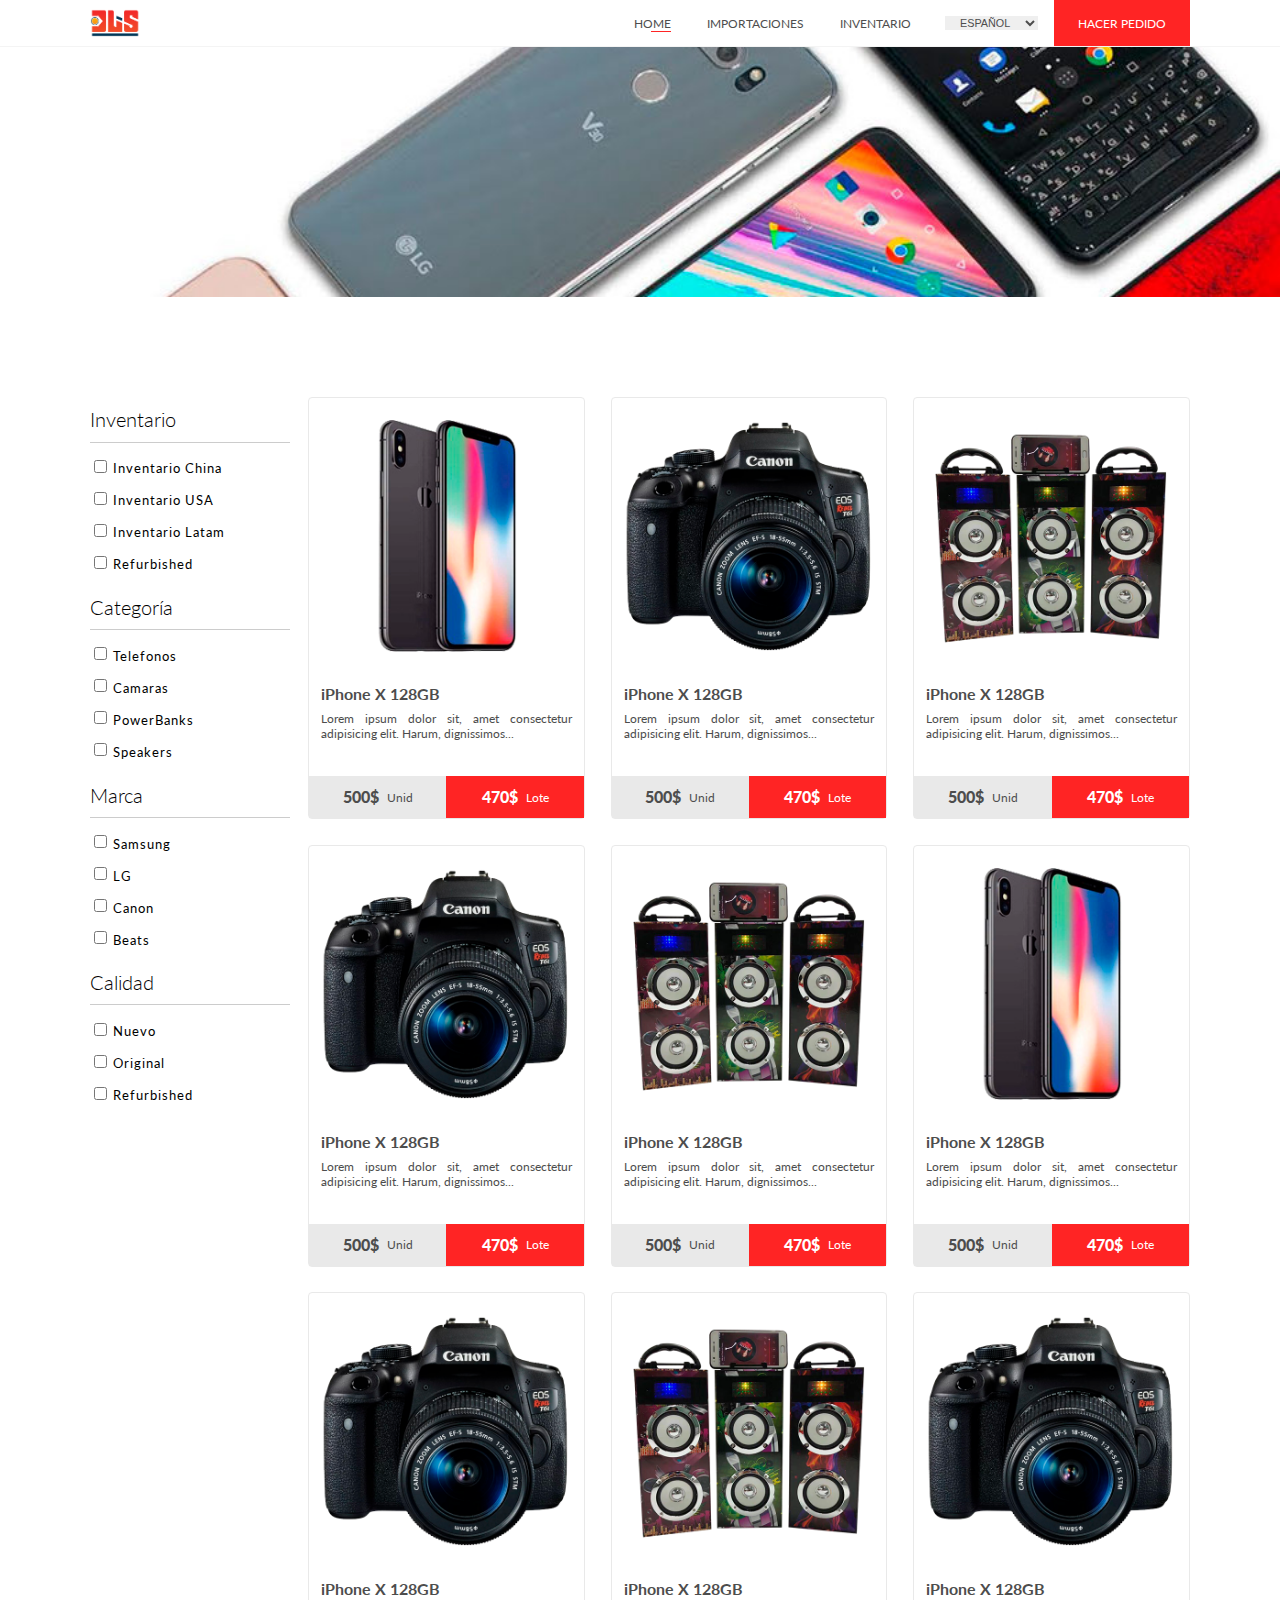
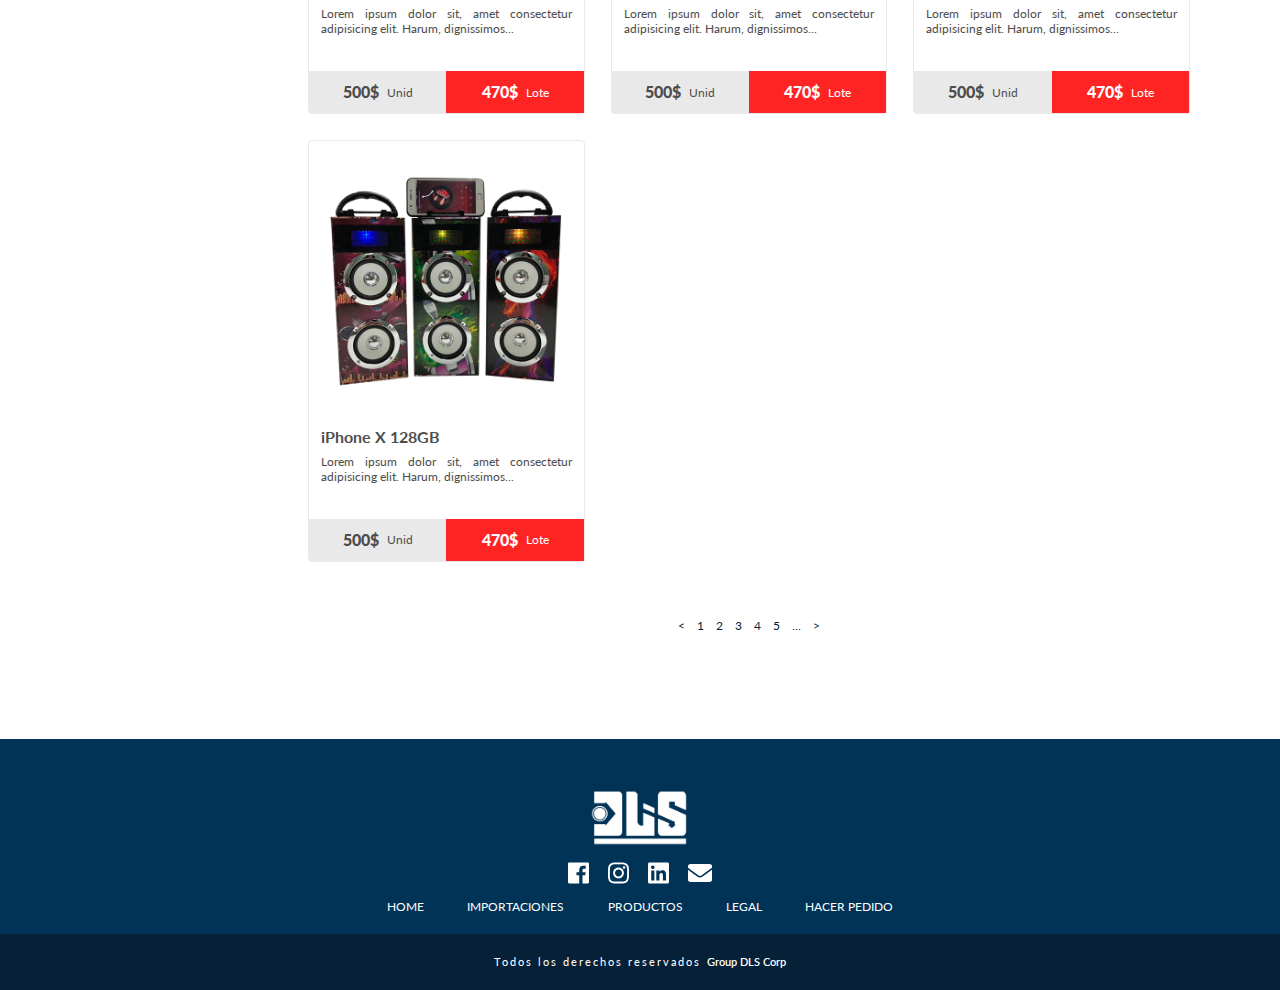
<file: productos.html>
<!DOCTYPE html>
<html lang="es">
  <head>
    <meta charset="UTF-8"/>
    <meta name="viewport" content="width=device-width, initial-scale=1.0"/>
    <meta http-equiv="X-UA-Compatible" content="ie=edge"/>
    <link rel="stylesheet" href="css/style.css"/>
    <title>Group Dls Corp</title>
  </head>
  <body>
    <header>
      <div class="container">
        <div class="spc_header">
          <div class="logo"><a href="index.html"><img src="image/logo_dls_03.png" alt=""/></a></div>
          <div class="spc_menu">
            <div class="contrl_resnpnns">
              <div class="btn_responsiv active"><i class="fas fa-bars"></i></div>
              <div class="btn_close_menu_responssv"><i class="fas fa-times"></i></div>
            </div>
            <div class="menu"><a class="nrml active" href="index.html">home</a><a class="nrml" href="importaciones.html">importaciones</a><a class="nrml" href="productos.html">Inventario</a>
              <select>
                <option>Español</option>
                <option>Ingles</option>
              </select><a class="cll" href="pedido.html">hacer pedido</a>
            </div>
          </div>
        </div>
      </div>
    </header>
    <div class="top_id_prodctss"></div>
    <section class="productos">
      <div class="container">
        <div class="spc_prdccts">
          <form class="bar_categss">
            <div class="line_categ">
              <h5>Inventario</h5>
              <div class="line_c">
                <input type="checkbox" name=""/>
                <label>Inventario China</label>
              </div>
              <div class="line_c">
                <input type="checkbox" name=""/>
                <label>Inventario USA</label>
              </div>
              <div class="line_c">
                <input type="checkbox" name=""/>
                <label>Inventario Latam</label>
              </div>
              <div class="line_c">
                <input type="checkbox" name=""/>
                <label>Refurbished</label>
              </div>
            </div>
            <div class="line_categ">
              <h5>Categoría</h5>
              <div class="line_c">
                <input type="checkbox" name=""/>
                <label>Telefonos</label>
              </div>
              <div class="line_c">
                <input type="checkbox" name=""/>
                <label>Camaras</label>
              </div>
              <div class="line_c">
                <input type="checkbox" name=""/>
                <label>PowerBanks</label>
              </div>
              <div class="line_c">
                <input type="checkbox" name=""/>
                <label>Speakers</label>
              </div>
            </div>
            <div class="line_categ">
              <h5>Marca</h5>
              <div class="line_c">
                <input type="checkbox" name=""/>
                <label>Samsung</label>
              </div>
              <div class="line_c">
                <input type="checkbox" name=""/>
                <label>LG</label>
              </div>
              <div class="line_c">
                <input type="checkbox" name=""/>
                <label>Canon</label>
              </div>
              <div class="line_c">
                <input type="checkbox" name=""/>
                <label>Beats</label>
              </div>
            </div>
            <div class="line_categ">
              <h5>Calidad</h5>
              <div class="line_c">
                <input type="checkbox" name=""/>
                <label>Nuevo</label>
              </div>
              <div class="line_c">
                <input type="checkbox" name=""/>
                <label>Original</label>
              </div>
              <div class="line_c">
                <input type="checkbox" name=""/>
                <label>Refurbished</label>
              </div>
            </div>
          </form>
          <div class="prdctsss"><a class="box_prodct" href="detalle_producto.html">
              <div class="top_prd">
                <div class="img_prd"><img src="image/gallery/smartphone.png" alt=""/></div>
                <div class="descrpt_prdct">
                  <h4>iPhone X 128GB</h4>
                  <p>Lorem ipsum dolor sit, amet consectetur adipisicing elit. Harum, dignissimos...</p>
                </div>
              </div>
              <div class="prce">
                <div class="unidd">
                  <div class="monto">500$</div><span>Unid</span>
                </div>
                <div class="lote">
                  <div class="monto">470$</div><span>Lote</span>
                </div>
              </div></a><a class="box_prodct" href="detalle_producto.html">
              <div class="top_prd">
                <div class="img_prd"><img src="image/gallery/camara.png" alt=""/></div>
                <div class="descrpt_prdct">
                  <h4>iPhone X 128GB</h4>
                  <p>Lorem ipsum dolor sit, amet consectetur adipisicing elit. Harum, dignissimos...</p>
                </div>
              </div>
              <div class="prce">
                <div class="unidd">
                  <div class="monto">500$</div><span>Unid</span>
                </div>
                <div class="lote">
                  <div class="monto">470$</div><span>Lote</span>
                </div>
              </div></a><a class="box_prodct" href="detalle_producto.html">
              <div class="top_prd">
                <div class="img_prd"><img src="image/gallery/speaker.png" alt=""/></div>
                <div class="descrpt_prdct">
                  <h4>iPhone X 128GB</h4>
                  <p>Lorem ipsum dolor sit, amet consectetur adipisicing elit. Harum, dignissimos...</p>
                </div>
              </div>
              <div class="prce">
                <div class="unidd">
                  <div class="monto">500$</div><span>Unid</span>
                </div>
                <div class="lote">
                  <div class="monto">470$</div><span>Lote</span>
                </div>
              </div></a><a class="box_prodct" href="detalle_producto.html">
              <div class="top_prd">
                <div class="img_prd"><img src="image/gallery/camara.png" alt=""/></div>
                <div class="descrpt_prdct">
                  <h4>iPhone X 128GB</h4>
                  <p>Lorem ipsum dolor sit, amet consectetur adipisicing elit. Harum, dignissimos...</p>
                </div>
              </div>
              <div class="prce">
                <div class="unidd">
                  <div class="monto">500$</div><span>Unid</span>
                </div>
                <div class="lote">
                  <div class="monto">470$</div><span>Lote</span>
                </div>
              </div></a><a class="box_prodct" href="detalle_producto.html">
              <div class="top_prd">
                <div class="img_prd"><img src="image/gallery/speaker.png" alt=""/></div>
                <div class="descrpt_prdct">
                  <h4>iPhone X 128GB</h4>
                  <p>Lorem ipsum dolor sit, amet consectetur adipisicing elit. Harum, dignissimos...</p>
                </div>
              </div>
              <div class="prce">
                <div class="unidd">
                  <div class="monto">500$</div><span>Unid</span>
                </div>
                <div class="lote">
                  <div class="monto">470$</div><span>Lote</span>
                </div>
              </div></a><a class="box_prodct" href="detalle_producto.html">
              <div class="top_prd">
                <div class="img_prd"><img src="image/gallery/smartphone.png" alt=""/></div>
                <div class="descrpt_prdct">
                  <h4>iPhone X 128GB</h4>
                  <p>Lorem ipsum dolor sit, amet consectetur adipisicing elit. Harum, dignissimos...</p>
                </div>
              </div>
              <div class="prce">
                <div class="unidd">
                  <div class="monto">500$</div><span>Unid</span>
                </div>
                <div class="lote">
                  <div class="monto">470$</div><span>Lote</span>
                </div>
              </div></a><a class="box_prodct" href="detalle_producto.html">
              <div class="top_prd">
                <div class="img_prd"><img src="image/gallery/camara.png" alt=""/></div>
                <div class="descrpt_prdct">
                  <h4>iPhone X 128GB</h4>
                  <p>Lorem ipsum dolor sit, amet consectetur adipisicing elit. Harum, dignissimos...</p>
                </div>
              </div>
              <div class="prce">
                <div class="unidd">
                  <div class="monto">500$</div><span>Unid</span>
                </div>
                <div class="lote">
                  <div class="monto">470$</div><span>Lote</span>
                </div>
              </div></a><a class="box_prodct" href="detalle_producto.html">
              <div class="top_prd">
                <div class="img_prd"><img src="image/gallery/speaker.png" alt=""/></div>
                <div class="descrpt_prdct">
                  <h4>iPhone X 128GB</h4>
                  <p>Lorem ipsum dolor sit, amet consectetur adipisicing elit. Harum, dignissimos...</p>
                </div>
              </div>
              <div class="prce">
                <div class="unidd">
                  <div class="monto">500$</div><span>Unid</span>
                </div>
                <div class="lote">
                  <div class="monto">470$</div><span>Lote</span>
                </div>
              </div></a><a class="box_prodct" href="detalle_producto.html">
              <div class="top_prd">
                <div class="img_prd"><img src="image/gallery/camara.png" alt=""/></div>
                <div class="descrpt_prdct">
                  <h4>iPhone X 128GB</h4>
                  <p>Lorem ipsum dolor sit, amet consectetur adipisicing elit. Harum, dignissimos...</p>
                </div>
              </div>
              <div class="prce">
                <div class="unidd">
                  <div class="monto">500$</div><span>Unid</span>
                </div>
                <div class="lote">
                  <div class="monto">470$</div><span>Lote</span>
                </div>
              </div></a><a class="box_prodct" href="detalle_producto.html">
              <div class="top_prd">
                <div class="img_prd"><img src="image/gallery/speaker.png" alt=""/></div>
                <div class="descrpt_prdct">
                  <h4>iPhone X 128GB</h4>
                  <p>Lorem ipsum dolor sit, amet consectetur adipisicing elit. Harum, dignissimos...</p>
                </div>
              </div>
              <div class="prce">
                <div class="unidd">
                  <div class="monto">500$</div><span>Unid</span>
                </div>
                <div class="lote">
                  <div class="monto">470$</div><span>Lote</span>
                </div>
              </div></a>
            <div class="paginador"><a href="#"><</a><a href="#">1</a><a href="#">2</a><a href="#">3</a><a href="#">4</a><a href="#">5</a><a href="#">...</a><a href="#">></a></div>
          </div>
        </div>
      </div>
    </section>
    <footer>
      <div class="footer">
        <div class="spc_logo_footer"><a href="index.html"><img src="image/logo_dls_04.png" alt=""/></a></div>
        <div class="reddss_footer"><a href="#"><i class="fab fa-facebook"></i></a><a href="#"><i class="fab fa-instagram"></i></a><a href="#"><i class="fab fa-linkedin"></i></a><a href="#"><i class="fas fa-envelope"></i></a></div>
        <div class="menu_footer"><a href="index.html">home</a><a href="importaciones.html">importaciones</a><a href="productos.html">Productos</a><a href="legal.html">Legal</a><a href="pedido.html">hacer pedido</a></div>
      </div>
      <div class="subb_footer">
        <p>Todos los derechos reservados<span>Group DLS Corp</span></p>
      </div>
    </footer>
    <script src="js/jquery.js"></script>
    <script src="js/all.js"></script>
    <script src="js/j_dls.js"></script>
  </body>
</html>
</file>
<file: css/style.css>
@import url("https://fonts.googleapis.com/css?family=Lato:300,400,700,900&display=swap");
img {
  max-width: 100%;
  display: block; }

body {
  font-family: 'Lato', sans-serif;
  font-size: 12px;
  margin: 0;
  padding: 0; }
  body img {
    display: block; }
  body a {
    text-decoration: none;
    outline: none; }

body::-webkit-scrollbar {
  width: 10px;
  background-color: rgba(255, 255, 255, 0); }

body::-webkit-scrollbar-track {
  background-color: white; }

body::-webkit-scrollbar-thumb {
  background-color: #ff2424; }

.container {
  max-width: 1100px;
  margin: 0 auto; }

header {
  border-bottom: 1px solid #f4f4f4;
  background-color: white; }
  header .spc_header {
    display: -webkit-box;
    display: -ms-flexbox;
    display: flex;
    -webkit-box-pack: justify;
    -ms-flex-pack: justify;
    justify-content: space-between;
    -webkit-box-align: center;
    -ms-flex-align: center;
    align-items: center; }
    header .spc_header .logo {
      width: 50px;
      padding: .5em 0; }
    header .spc_header .spc_menu {
      display: -webkit-box;
      display: -ms-flexbox;
      display: flex;
      -webkit-box-align: center;
      -ms-flex-align: center;
      align-items: center; }
      header .spc_header .spc_menu .contrl_resnpnns {
        display: none; }
        header .spc_header .spc_menu .contrl_resnpnns .btn_responsiv {
          display: none; }
          header .spc_header .spc_menu .contrl_resnpnns .btn_responsiv svg {
            font-size: 2em;
            color: #013356;
            padding: .3em .5em; }
        header .spc_header .spc_menu .contrl_resnpnns .btn_close_menu_responssv {
          display: none; }
          header .spc_header .spc_menu .contrl_resnpnns .btn_close_menu_responssv svg {
            font-size: 2em;
            color: #013356;
            padding: .3em .5em; }
        header .spc_header .spc_menu .contrl_resnpnns .active {
          display: block; }
      header .spc_header .spc_menu .menu {
        display: -webkit-box;
        display: -ms-flexbox;
        display: flex;
        -webkit-box-align: center;
        -ms-flex-align: center;
        align-items: center; }
        header .spc_header .spc_menu .menu a {
          text-transform: uppercase;
          -webkit-transition: .4s;
          -o-transition: .4s;
          transition: .4s;
          position: relative; }
        header .spc_header .spc_menu .menu .active {
          color: #ff2424; }
        header .spc_header .spc_menu .menu .active::before {
          content: "";
          position: absolute;
          top: 100%;
          right: 0;
          width: 20px;
          height: 1px;
          background-color: #ff2424; }
        header .spc_header .spc_menu .menu .nrml {
          color: #4d4d4d;
          margin: .3em 1.5em; }
        header .spc_header .spc_menu .menu .nrml:hover {
          color: #ff2424; }
        header .spc_header .spc_menu .menu select {
          padding: .0 1em;
          margin: .3em 1.5em;
          border: none;
          outline: none;
          text-transform: uppercase;
          font-size: .9em;
          color: #4d4d4d;
          cursor: pointer; }
        header .spc_header .spc_menu .menu .cll {
          background-color: #ff2424;
          padding: 1.3em 2em;
          color: white; }
        header .spc_header .spc_menu .menu .cll:hover {
          background-color: #013356; }

.spc_indxx {
  position: relative;
  background-color: #013356; }
  .spc_indxx .box_sliddrrr {
    position: relative;
    width: 100%;
    height: 100vh;
    overflow: hidden; }
    .spc_indxx .box_sliddrrr .slider {
      position: absolute;
      top: 0;
      left: 0;
      width: 100%;
      height: 100%; }
    .spc_indxx .box_sliddrrr .content_slider {
      position: absolute;
      z-index: 2;
      width: 100%;
      height: 100%;
      display: -webkit-box;
      display: -ms-flexbox;
      display: flex;
      -webkit-box-orient: vertical;
      -webkit-box-direction: normal;
      -ms-flex-direction: column;
      flex-direction: column;
      -webkit-box-align: start;
      -ms-flex-align: start;
      align-items: flex-start;
      -webkit-box-pack: center;
      -ms-flex-pack: center;
      justify-content: center; }
      .spc_indxx .box_sliddrrr .content_slider .titt {
        font-size: 4em;
        text-transform: uppercase;
        font-weight: 300;
        color: #FFFFFF; }
      .spc_indxx .box_sliddrrr .content_slider .prev_txt {
        width: 60%;
        color: #FFFFFF; }
        .spc_indxx .box_sliddrrr .content_slider .prev_txt p {
          font-size: 1.3em;
          text-align: justify; }
      .spc_indxx .box_sliddrrr .content_slider .call_to_action_slider {
        background-color: #FFFFFF;
        width: 200px;
        height: 40px;
        color: #ff2424;
        display: -webkit-box;
        display: -ms-flexbox;
        display: flex;
        -webkit-box-pack: center;
        -ms-flex-pack: center;
        justify-content: center;
        -webkit-box-align: center;
        -ms-flex-align: center;
        align-items: center;
        border-radius: 4px; }
    .spc_indxx .box_sliddrrr .imgg_sldrrr {
      opacity: .5;
      width: 100%;
      height: 100%; }
      .spc_indxx .box_sliddrrr .imgg_sldrrr img {
        width: 100%;
        height: 100%;
        -o-object-fit: cover;
        object-fit: cover; }

section {
  padding: 100px 0;
  min-height: 400px; }

.spc_catgg .sp_categorias {
  display: -ms-grid;
  display: grid;
  -ms-grid-columns: (1fr)[3];
  grid-template-columns: repeat(3, 1fr);
  grid-gap: 2vw; }
  .spc_catgg .sp_categorias .box_categoria .cntrl_immg {
    position: relative; }
    .spc_catgg .sp_categorias .box_categoria .cntrl_immg .bg_categg {
      height: 150px;
      overflow: hidden; }
      .spc_catgg .sp_categorias .box_categoria .cntrl_immg .bg_categg img {
        width: 100%;
        height: 100%;
        -o-object-fit: cover;
        object-fit: cover; }
    .spc_catgg .sp_categorias .box_categoria .cntrl_immg .prd_catg {
      position: absolute;
      width: 100%;
      bottom: -60%;
      display: -webkit-box;
      display: -ms-flexbox;
      display: flex;
      -webkit-box-pack: center;
      -ms-flex-pack: center;
      justify-content: center; }
      .spc_catgg .sp_categorias .box_categoria .cntrl_immg .prd_catg img {
        width: 60% !important; }
  .spc_catgg .sp_categorias .box_categoria .contttn_catg {
    padding-top: 80px;
    display: -webkit-box;
    display: -ms-flexbox;
    display: flex;
    -webkit-box-orient: vertical;
    -webkit-box-direction: normal;
    -ms-flex-direction: column;
    flex-direction: column;
    -webkit-box-align: center;
    -ms-flex-align: center;
    align-items: center; }
    .spc_catgg .sp_categorias .box_categoria .contttn_catg .tiitt_ctg {
      text-transform: uppercase;
      font-size: 1.2em;
      text-align: center; }
    .spc_catgg .sp_categorias .box_categoria .contttn_catg p {
      font-size: .9em;
      line-height: 20px;
      text-align: justify; }
    .spc_catgg .sp_categorias .box_categoria .contttn_catg a {
      display: -webkit-box;
      display: -ms-flexbox;
      display: flex;
      width: 50%;
      padding: .5em;
      -webkit-box-align: center;
      -ms-flex-align: center;
      align-items: center;
      -webkit-box-pack: center;
      -ms-flex-pack: center;
      justify-content: center;
      color: #FFFFFF;
      background-color: #ff2424;
      -webkit-transition: .4s;
      -o-transition: .4s;
      transition: .4s; }
    .spc_catgg .sp_categorias .box_categoria .contttn_catg a:hover {
      background-color: #013356; }

.pallx {
  background-image: url(../image/gallery/exportaciones.jpg);
  background-attachment: fixed;
  background-size: cover;
  height: 50vh;
  display: -webkit-box;
  display: -ms-flexbox;
  display: flex;
  -webkit-box-pack: center;
  -ms-flex-pack: center;
  justify-content: center;
  -webkit-box-align: center;
  -ms-flex-align: center;
  align-items: center;
  -webkit-box-orient: vertical;
  -webkit-box-direction: normal;
  -ms-flex-direction: column;
  flex-direction: column; }
  .pallx .tiit_pllx {
    font-size: 3.5em;
    font-weight: 300;
    text-transform: uppercase;
    color: #3a3a3a; }
  .pallx h3 {
    font-size: 2em;
    text-transform: uppercase;
    margin: 0 0 .8em 0;
    color: #3a3a3a; }
  .pallx a {
    padding: 1em 2.5em;
    background-color: #013356;
    color: #FFFFFF;
    -webkit-transition: .4s;
    -o-transition: .4s;
    transition: .4s; }
  .pallx a:hover {
    background-color: #ff2424; }

.ventjss .spc_ventajas {
  display: -ms-grid;
  display: grid;
  -ms-grid-columns: (1fr)[3];
  grid-template-columns: repeat(3, 1fr);
  grid-gap: 2vw; }
  .ventjss .spc_ventajas .tiit_ventajas {
    -ms-grid-column-span: 3;
    grid-column: span 3;
    display: -webkit-box;
    display: -ms-flexbox;
    display: flex;
    -webkit-box-orient: vertical;
    -webkit-box-direction: normal;
    -ms-flex-direction: column;
    flex-direction: column;
    -webkit-box-align: center;
    -ms-flex-align: center;
    align-items: center;
    -webkit-box-pack: center;
    -ms-flex-pack: center;
    justify-content: center;
    font-size: 2em;
    text-transform: uppercase;
    letter-spacing: 4px;
    margin-bottom: 1em; }
    .ventjss .spc_ventajas .tiit_ventajas span {
      font-weight: 900; }
  .ventjss .spc_ventajas .col_ventajas .sub_ttl_vntjs {
    font-size: 1.5em;
    text-transform: uppercase; }
  .ventjss .spc_ventajas .col_ventajas p {
    line-height: 25px;
    text-align: justify; }
  .ventjss .spc_ventajas .spc_btm_more {
    -ms-grid-column-span: 3;
    grid-column: span 3;
    display: -webkit-box;
    display: -ms-flexbox;
    display: flex;
    -webkit-box-pack: center;
    -ms-flex-pack: center;
    justify-content: center;
    -webkit-box-align: center;
    -ms-flex-align: center;
    align-items: center; }
    .ventjss .spc_ventajas .spc_btm_more a {
      background-color: #ff2424;
      color: #FFFFFF;
      padding: 1em 2em; }

footer .footer {
  padding: 50px 0 20px;
  background-color: #013356;
  display: -webkit-box;
  display: -ms-flexbox;
  display: flex;
  -webkit-box-orient: vertical;
  -webkit-box-direction: normal;
  -ms-flex-direction: column;
  flex-direction: column;
  -webkit-box-align: center;
  -ms-flex-align: center;
  align-items: center;
  -webkit-box-pack: center;
  -ms-flex-pack: center;
  justify-content: center; }
  footer .footer .spc_logo_footer {
    width: 100px;
    margin-bottom: 1em; }
  footer .footer .reddss_footer {
    display: -webkit-box;
    display: -ms-flexbox;
    display: flex;
    margin-bottom: 1em; }
    footer .footer .reddss_footer a {
      font-size: 2em;
      padding: 0 .2em;
      margin: 0 .2em;
      color: #FFFFFF; }
    footer .footer .reddss_footer a:hover {
      color: #062038; }
  footer .footer .menu_footer a {
    text-transform: uppercase;
    padding: 0 .3em;
    margin: 0 1.5em;
    color: #FFFFFF; }
  footer .footer .menu_footer a:hover {
    color: #ff2424; }

footer .subb_footer {
  background-color: #062038;
  padding: 2em 0;
  font-size: .9em;
  color: #FFFFFF;
  display: -webkit-box;
  display: -ms-flexbox;
  display: flex;
  -webkit-box-pack: center;
  -ms-flex-pack: center;
  justify-content: center;
  -webkit-box-align: center;
  -ms-flex-align: center;
  align-items: center; }
  footer .subb_footer p {
    margin: 0;
    letter-spacing: 2px; }
    footer .subb_footer p span {
      letter-spacing: 0px;
      margin-left: .5em;
      font-weight: 600; }

.imports .spc_importaciones {
  display: -ms-grid;
  display: grid;
  -ms-grid-columns: (1fr)[2];
  grid-template-columns: repeat(2, 1fr);
  grid-gap: 2vw; }

.imports .formss iframe {
  width: 100%; }

.contennt_contacttt {
  position: relative;
  overflow: hidden; }
  .contennt_contacttt h4 {
    text-transform: uppercase;
    font-size: 18px; }
  .contennt_contacttt p {
    font-size: 11px; }
  .contennt_contacttt .line_info_top_conccct {
    margin-bottom: 4em; }
  .contennt_contacttt .line_info_contacttt {
    margin-bottom: 3em; }
    .contennt_contacttt .line_info_contacttt h5 {
      text-transform: uppercase;
      font-size: 13px;
      margin: 0; }
  .contennt_contacttt .btm_formmmmm {
    color: #ff2424;
    border: 1px solid #ff2424;
    width: 134px;
    height: 40px;
    margin-right: 1em;
    -webkit-transition: .4s;
    -o-transition: .4s;
    transition: .4s;
    position: relative;
    overflow: hidden;
    display: -webkit-box;
    display: -ms-flexbox;
    display: flex;
    cursor: pointer; }
    .contennt_contacttt .btm_formmmmm .cover_linkkksss {
      position: absolute;
      display: -webkit-box;
      display: -ms-flexbox;
      display: flex;
      -webkit-box-orient: vertical;
      -webkit-box-direction: normal;
      -ms-flex-direction: column;
      flex-direction: column;
      -webkit-box-align: center;
      -ms-flex-align: center;
      align-items: center;
      -webkit-box-pack: center;
      -ms-flex-pack: center;
      justify-content: center;
      height: 80px;
      width: 134px;
      top: -100%;
      -webkit-transition: .4s;
      -o-transition: .4s;
      transition: .4s; }
      .contennt_contacttt .btm_formmmmm .cover_linkkksss span {
        width: 134px;
        height: 40px;
        display: -webkit-box;
        display: -ms-flexbox;
        display: flex;
        -webkit-box-pack: center;
        -ms-flex-pack: center;
        justify-content: center;
        -webkit-box-align: center;
        -ms-flex-align: center;
        align-items: center;
        text-transform: uppercase; }
  .contennt_contacttt .btm_formmmmm:hover {
    background-color: #ff2424;
    color: #FFFFFF; }
    .contennt_contacttt .btm_formmmmm:hover .cover_linkkksss {
      top: 0%; }
  .contennt_contacttt .ventana_formmmm {
    padding: 60px 100px;
    width: 100%;
    height: 100vh;
    position: absolute;
    right: -100px;
    top: -150vh;
    background-color: #FFFFFF;
    -webkit-transition: .4S;
    -o-transition: .4S;
    transition: .4S; }
    .contennt_contacttt .ventana_formmmm form {
      position: relative; }
      .contennt_contacttt .ventana_formmmm form .line_inptt {
        display: -webkit-box;
        display: -ms-flexbox;
        display: flex;
        -webkit-box-orient: vertical;
        -webkit-box-direction: normal;
        -ms-flex-direction: column;
        flex-direction: column;
        margin-bottom: .5em; }
        .contennt_contacttt .ventana_formmmm form .line_inptt label {
          margin-bottom: .5em; }
        .contennt_contacttt .ventana_formmmm form .line_inptt input, .contennt_contacttt .ventana_formmmm form .line_inptt textarea {
          border: none;
          border-bottom: 1px solid #062038;
          padding: .5em;
          outline: none; }
        .contennt_contacttt .ventana_formmmm form .line_inptt textarea {
          height: 70px; }
      .contennt_contacttt .ventana_formmmm form .sspppsss_legal {
        margin-bottom: 1em; }
      .contennt_contacttt .ventana_formmmm form .spc_buttt button {
        border: none;
        background-color: transparent;
        font-size: 18px;
        font-weight: 700;
        color: rgba(0, 0, 0, 0.8);
        text-transform: uppercase;
        cursor: pointer; }
      .contennt_contacttt .ventana_formmmm form .spc_buttt button:hover {
        color: black; }
      .contennt_contacttt .ventana_formmmm form .btm_close_vntnt {
        position: absolute;
        top: 0px;
        right: 0px;
        cursor: pointer; }
  .contennt_contacttt .form_active {
    top: 0% !important; }

.top_id_prodctss {
  background-image: url(../image/bg_telefonos.jpg);
  background-attachment: fixed;
  background-size: cover;
  height: 250px;
  display: -webkit-box;
  display: -ms-flexbox;
  display: flex; }

.spc_prdccts {
  display: -ms-grid;
  display: grid;
  -ms-grid-columns: 200px 1fr;
  grid-template-columns: 200px 1fr;
  grid-gap: 2vh; }
  .spc_prdccts .prdctsss {
    display: -ms-grid;
    display: grid;
    -ms-grid-columns: (1fr)[3];
    grid-template-columns: repeat(3, 1fr);
    grid-gap: 2vw; }
    .spc_prdccts .prdctsss .paginador {
      -ms-grid-column-span: 3;
      grid-column: span 3;
      display: -webkit-box;
      display: -ms-flexbox;
      display: flex;
      -webkit-box-pack: center;
      -ms-flex-pack: center;
      justify-content: center;
      -webkit-box-align: center;
      -ms-flex-align: center;
      align-items: center;
      margin-top: 2em; }
      .spc_prdccts .prdctsss .paginador a {
        padding: .5em;
        color: #062038; }
      .spc_prdccts .prdctsss .paginador a:hover {
        color: #ff2424; }

.box_prodct {
  border: 1px solid #e9e9e9;
  border-radius: 4px;
  color: #4d4d4d;
  height: 420px;
  display: -webkit-box;
  display: -ms-flexbox;
  display: flex;
  -webkit-box-orient: vertical;
  -webkit-box-direction: normal;
  -ms-flex-direction: column;
  flex-direction: column;
  -webkit-box-pack: justify;
  -ms-flex-pack: justify;
  justify-content: space-between;
  -webkit-box-shadow: 0 0 0px rgba(0, 0, 0, 0);
  box-shadow: 0 0 0px rgba(0, 0, 0, 0);
  -webkit-transition: .4s;
  -o-transition: .4s;
  transition: .4s; }
  .box_prodct .img_prd {
    height: 275px; }
    .box_prodct .img_prd img {
      width: 100%;
      height: 100%;
      -o-object-fit: cover;
      object-fit: cover; }
  .box_prodct .descrpt_prdct {
    padding: 1em; }
    .box_prodct .descrpt_prdct h4 {
      font-size: 1.3em;
      margin: 0 0 .5em 0; }
    .box_prodct .descrpt_prdct p {
      margin: 0 0 .5em 0;
      text-align: justify; }
  .box_prodct .prce {
    display: -webkit-box;
    display: -ms-flexbox;
    display: flex;
    -webkit-box-pack: justify;
    -ms-flex-pack: justify;
    justify-content: space-between; }
    .box_prodct .prce .unidd {
      background-color: #e9e9e9; }
    .box_prodct .prce .lote {
      background-color: #ff2424;
      color: #FFFFFF; }
    .box_prodct .prce .unidd, .box_prodct .prce .lote {
      width: 50%;
      padding: 1em;
      display: -webkit-box;
      display: -ms-flexbox;
      display: flex;
      -webkit-box-align: center;
      -ms-flex-align: center;
      align-items: center;
      -webkit-box-pack: center;
      -ms-flex-pack: center;
      justify-content: center; }
      .box_prodct .prce .unidd .monto, .box_prodct .prce .lote .monto {
        font-size: 1.3em;
        margin-right: .5em;
        font-weight: 900; }

.box_prodct:hover {
  -webkit-transform: scale(1.1);
  -ms-transform: scale(1.1);
  transform: scale(1.1);
  -webkit-box-shadow: 0 0 30px rgba(0, 0, 0, 0.1);
  box-shadow: 0 0 30px rgba(0, 0, 0, 0.1); }

.bar_categss .line_categ h5 {
  font-size: 1.7em;
  margin: 0 0 .7em 0;
  padding: .5em 0;
  font-weight: 300;
  border-bottom: 1px solid #ccc; }

.bar_categss .line_categ .line_c {
  margin-bottom: 1em;
  border-bottom: 1px solid white;
  cursor: pointer; }
  .bar_categss .line_categ .line_c input {
    cursor: pointer; }
  .bar_categss .line_categ .line_c label {
    cursor: pointer;
    font-size: 1.1em;
    padding: .5em 0;
    letter-spacing: 1px; }

.bar_categss .line_categ .line_c:hover {
  border-bottom: 1px solid #ff2424; }

.bar_categss .line_categ .active {
  border-bottom: 1px solid #ff2424; }

.detalle_product .spc_detalle_prdct {
  display: -ms-grid;
  display: grid;
  -ms-grid-columns: 400px 1fr;
  grid-template-columns: 400px 1fr;
  grid-gap: 2vw;
  margin-bottom: 50px; }
  .detalle_product .spc_detalle_prdct .img_producto {
    border: 1px solid #ccc;
    max-width: 400px; }
    .detalle_product .spc_detalle_prdct .img_producto img {
      width: 100%;
      height: 100%;
      -o-object-fit: cover;
      object-fit: cover; }
  .detalle_product .spc_detalle_prdct .descrip_prodct h1 {
    font-size: 1.7em;
    margin: 0 0 .5em 0; }
  .detalle_product .spc_detalle_prdct .descrip_prodct p {
    line-height: 15px;
    margin: 0 0 1em 0;
    text-align: justify; }
  .detalle_product .spc_detalle_prdct .descrip_prodct .spc_price {
    display: -ms-grid;
    display: grid;
    -ms-grid-columns: (1fr)[2];
    grid-template-columns: repeat(2, 1fr);
    grid-gap: 2vw;
    margin-bottom: 1.5em; }
    .detalle_product .spc_detalle_prdct .descrip_prodct .spc_price .unidd_detalle, .detalle_product .spc_detalle_prdct .descrip_prodct .spc_price .lote_detalle {
      display: -webkit-box;
      display: -ms-flexbox;
      display: flex;
      -webkit-box-pack: center;
      -ms-flex-pack: center;
      justify-content: center;
      -webkit-box-align: center;
      -ms-flex-align: center;
      align-items: center;
      font-size: 1.3em;
      border: 1px solid #ccc;
      padding: .5em; }
      .detalle_product .spc_detalle_prdct .descrip_prodct .spc_price .unidd_detalle .monto_detalle span, .detalle_product .spc_detalle_prdct .descrip_prodct .spc_price .lote_detalle .monto_detalle span {
        margin-left: 1em; }

.spc_pedido {
  display: -webkit-box;
  display: -ms-flexbox;
  display: flex; }
  .spc_pedido a {
    padding: 1.5em 3em;
    color: #ff2424;
    border-radius: 4px;
    border: 1px solid #ff2424;
    -webkit-transition: .4s;
    -o-transition: .4s;
    transition: .4s; }
  .spc_pedido a:hover {
    background-color: #ff2424;
    color: #FFFFFF; }

.list_prcdc_relacionados {
  display: -ms-grid;
  display: grid;
  -ms-grid-columns: (1fr)[4];
  grid-template-columns: repeat(4, 1fr);
  grid-gap: 2vw; }

.spc_relacionados .tiit_e {
  font-size: 1.5em;
  padding: .5em 0;
  border-bottom: 1px solid #ccc;
  margin-bottom: 1.5em; }

.importaciones .spc_imports_inf {
  color: #4d4d4d; }
  .importaciones .spc_imports_inf h1 {
    font-size: 1.7em; }
  .importaciones .spc_imports_inf .box_img1 {
    height: 400px;
    overflow: hidden;
    display: -webkit-box;
    display: -ms-flexbox;
    display: flex;
    margin-bottom: 2em;
    border: 1px solid #ccc;
    padding: .3em;
    border-radius: 4px; }
    .importaciones .spc_imports_inf .box_img1 img {
      width: 100%;
      height: 100%;
      -o-object-fit: cover;
      object-fit: cover; }
  .importaciones .spc_imports_inf p {
    text-align: justify;
    line-height: 15px;
    margin: 0 0 1.5em 0; }

.c404 {
  display: -webkit-box;
  display: -ms-flexbox;
  display: flex;
  -webkit-box-pack: center;
  -ms-flex-pack: center;
  justify-content: center;
  -webkit-box-align: center;
  -ms-flex-align: center;
  align-items: center; }

@media only screen and (max-width: 1100px) {
  .container {
    padding: 0 1em; } }

@media only screen and (max-width: 1024px) {
  .prdctsss {
    -ms-grid-columns: (1fr)[2] !important;
    grid-template-columns: repeat(2, 1fr) !important; }
    .prdctsss .paginador {
      -ms-grid-column-span: 2 !important;
      grid-column: span 2 !important; } }

@media only screen and (max-width: 800px) {
  .list_prcdc_relacionados {
    -ms-grid-columns: (1fr)[2] !important;
    grid-template-columns: repeat(2, 1fr) !important; } }

@media only screen and (max-width: 700px) {
  .spc_importaciones {
    -ms-grid-columns: (1fr)[1] !important;
    grid-template-columns: repeat(1, 1fr) !important; }
    .spc_importaciones .formss {
      -ms-grid-row: 2;
      grid-row: 2; }
    .spc_importaciones .contennt_contacttt {
      margin-bottom: 2em; }
  .spc_prdccts .bar_categss, .spc_prdccts .prdctsss {
    -ms-grid-column-span: 2;
    grid-column: span 2; }
  .spc_prdccts .bar_categss {
    display: -ms-grid;
    display: grid;
    -ms-grid-columns: (1fr)[3];
    grid-template-columns: repeat(3, 1fr);
    margin-bottom: 2em; }
  .spc_detalle_prdct {
    -ms-grid-columns: (1fr)[1] !important;
    grid-template-columns: repeat(1, 1fr) !important; }
    .spc_detalle_prdct .img_producto {
      margin: 0 auto; } }

@media only screen and (max-width: 650px) {
  header {
    position: fixed;
    top: 0;
    left: 0;
    width: 100%;
    z-index: 4; }
  .spc_menu {
    position: relative; }
    .spc_menu .menu {
      position: absolute;
      top: 107%;
      right: -220px;
      z-index: 3;
      -webkit-box-orient: vertical;
      -webkit-box-direction: normal;
      -ms-flex-direction: column;
      flex-direction: column;
      background-color: white;
      width: 200px;
      height: 110vh;
      -webkit-transition: .4s;
      -o-transition: .4s;
      transition: .4s; }
      .spc_menu .menu .nrml, .spc_menu .menu .cll, .spc_menu .menu select {
        background-color: white !important;
        color: #4d4d4d !important;
        padding: 1em 0 !important; }
  .contrl_resnpnns {
    display: block !important; }
  .active_menu {
    right: -12px !important;
    -webkit-box-shadow: -30px 10px 20px rgba(0, 0, 0, 0.5);
    box-shadow: -30px 10px 20px rgba(0, 0, 0, 0.5); }
  .sp_categorias, .spc_ventajas {
    -ms-grid-columns: (1fr)[2] !important;
    grid-template-columns: repeat(2, 1fr) !important; }
    .sp_categorias .tiit_ventajas, .sp_categorias .spc_btm_more, .spc_ventajas .tiit_ventajas, .spc_ventajas .spc_btm_more {
      -ms-grid-column-span: 2 !important;
      grid-column: span 2 !important; }
  .pallx {
    text-align: center; }
    .pallx .tiit_pllx {
      font-size: 1.5em !important; }
    .pallx h3 {
      font-size: 1.8em !important; }
  .menu_footer {
    display: none; }
  .content_slider .titt {
    font-size: 2.5em !important; }
  .content_slider .prev_txt {
    width: 100% !important;
    line-height: 25px; } }

@media only screen and (max-width: 550px) {
  .bar_categss {
    -ms-grid-columns: (1fr)[2] !important;
    grid-template-columns: repeat(2, 1fr) !important;
    grid-gap: 2vw !important; } }

@media only screen and (max-width: 500px) {
  .sp_categorias, .spc_ventajas {
    -ms-grid-columns: (1fr)[1] !important;
    grid-template-columns: repeat(1, 1fr) !important;
    grid-gap: 4vh !important; }
    .sp_categorias .tiit_ventajas, .sp_categorias .spc_btm_more, .spc_ventajas .tiit_ventajas, .spc_ventajas .spc_btm_more {
      -ms-grid-column-span: 1 !important;
      grid-column: span 1 !important; }
  .box_categoria {
    border-bottom: 1px solid #f4f4f4;
    padding-bottom: .5em; }
    .box_categoria .cntrl_immg .prd_catg {
      bottom: -100% !important; }
    .box_categoria .contttn_catg {
      padding-top: 150px !important; }
  .list_prcdc_relacionados {
    -ms-grid-columns: (1fr)[1] !important;
    grid-template-columns: repeat(1, 1fr) !important; } }

@media only screen and (max-width: 450px) {
  .prdctsss {
    -ms-grid-columns: (1fr)[1] !important;
    grid-template-columns: repeat(1, 1fr) !important; }
    .prdctsss .paginador {
      -ms-grid-column-span: 1 !important;
      grid-column: span 1 !important; } }
</file>
